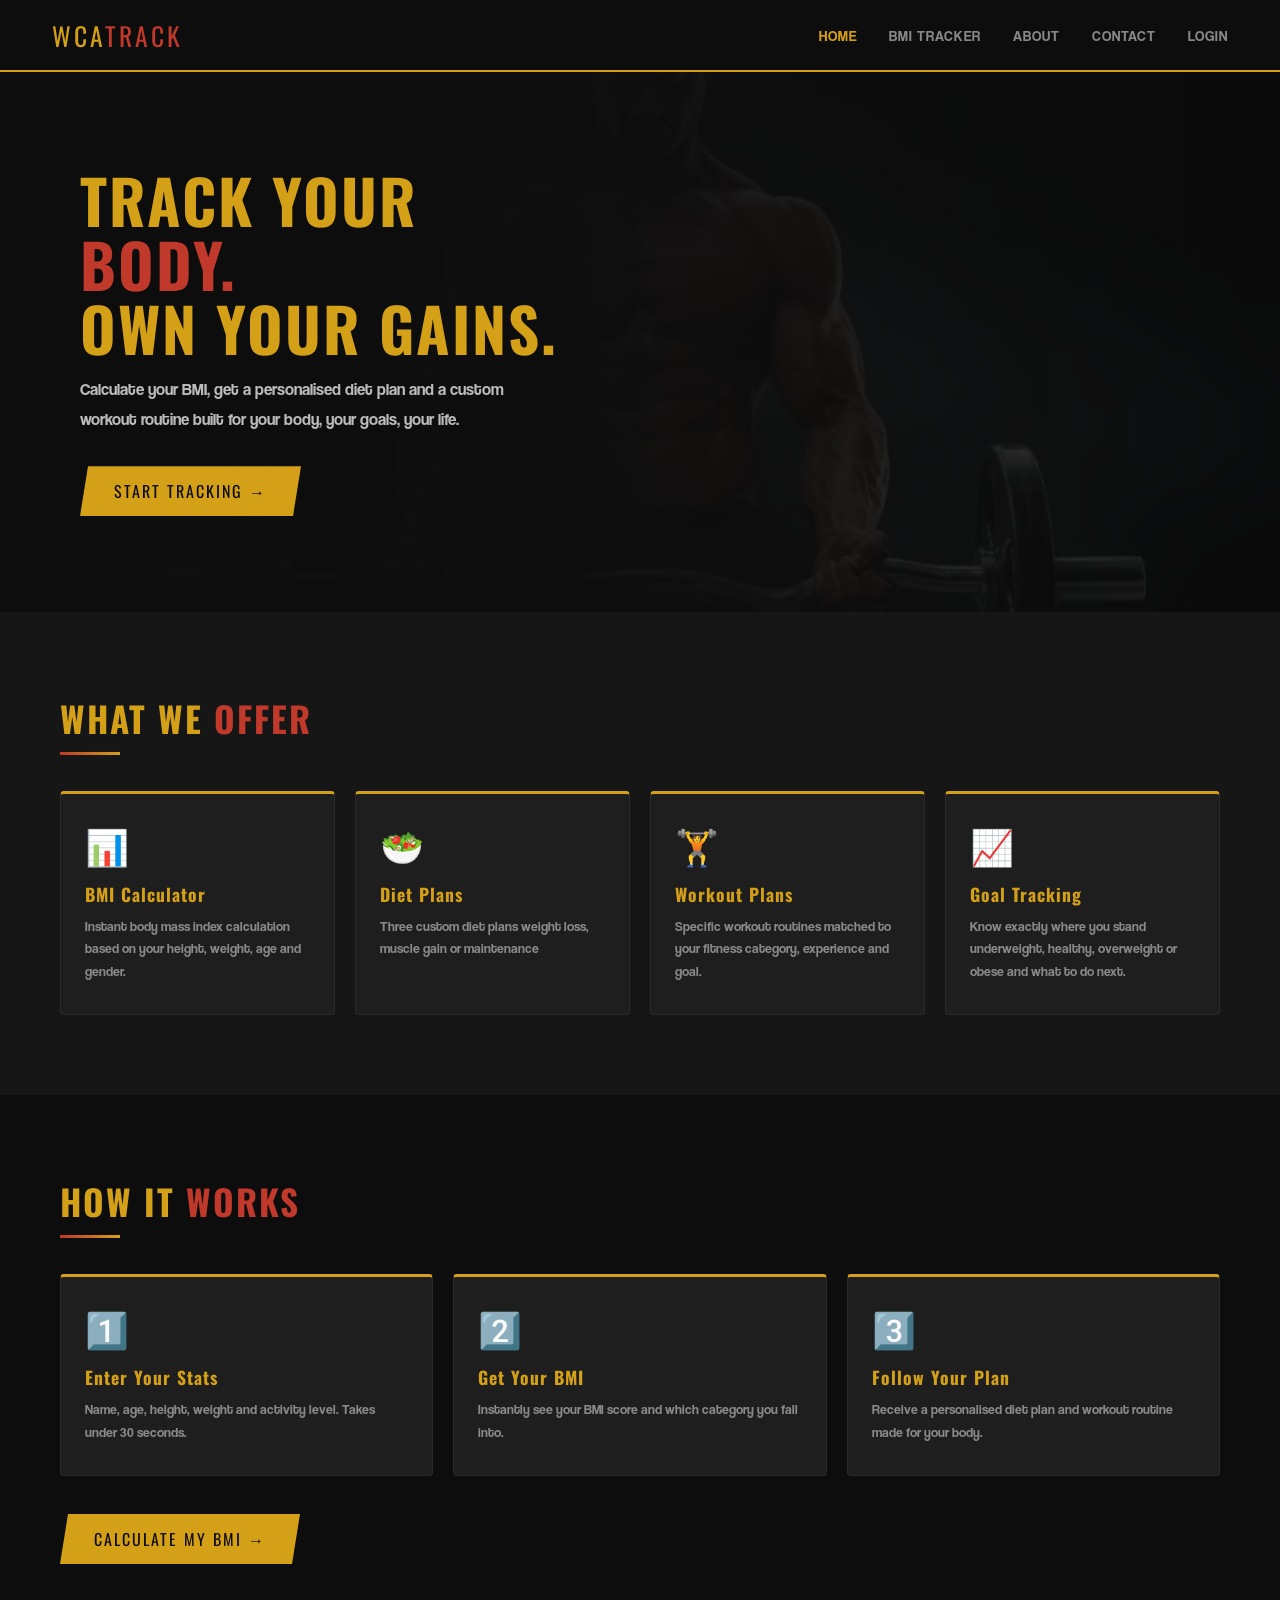
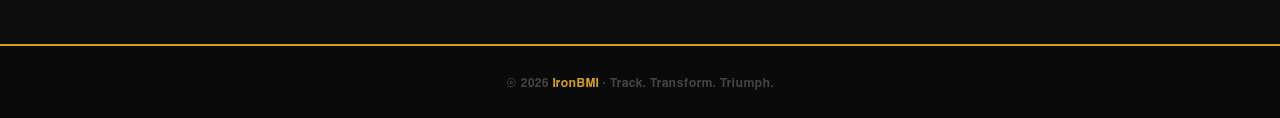
<file: index.html>
<!DOCTYPE html>
<html lang="en">
<head>
  <meta charset="UTF-8"/><meta name="viewport" content="width=device-width,initial-scale=1"/>
  <title>WCATRACK</title>
  <link rel="stylesheet" href="style.css"/>
</head>
<body>
<nav>
  <div class="logo">WCA<span>TRACK</span></div>
  <div>
    <a href="index.html" class="active">Home</a>
    <a href="bmi.html">BMI Tracker</a>
    <a href="about.html">About</a>
    <a href="contact.html">Contact</a>
    <a href="login.html">Login</a>
  </div>
</nav>

<div class="hero">
  <img src="guygym.webp" alt="gym"/>
  <div class="hero-text">
    <h1 class="fade">TRACK YOUR<br/><span>BODY.</span><br/>OWN YOUR GAINS.</h1>
    <p class="fade">Calculate your BMI, get a personalised diet plan and a custom workout routine
       built for your body, your goals, your life.</p>
    <a href="bmi.html" class="btn fade">Start Tracking →</a>
  </div>
</div>

<section class="section alt">
  <h2 class="fade">WHAT WE <span>OFFER</span></h2>
  <div class="divider"></div>
  <div class="cards">
    <div class="card fade"><div class="icon">📊</div><h3>BMI Calculator</h3><p>Instant body mass index calculation based on your height, weight, age and gender.</p></div>
    <div class="card fade"><div class="icon">🥗</div><h3>Diet Plans</h3><p>Three custom diet plans weight loss, muscle gain or maintenance</p></div>
    <div class="card fade"><div class="icon">🏋️</div><h3>Workout Plans</h3><p>Specific workout routines matched to your fitness category, experience and goal.</p></div>
    <div class="card fade"><div class="icon">📈</div><h3>Goal Tracking</h3><p>Know exactly where you stand underweight, healthy, overweight or obese and what to do next.</p></div>
  </div>
</section>

<section class="section">
  <h2 class="fade">HOW IT <span>WORKS</span></h2>
  <div class="divider"></div>
  <div class="cards">
    <div class="card fade"><div class="icon">1️⃣</div><h3>Enter Your Stats</h3><p>Name, age, height, weight and activity level. Takes under 30 seconds.</p></div>
    <div class="card fade"><div class="icon">2️⃣</div><h3>Get Your BMI</h3><p>Instantly see your BMI score and which category you fall into.</p></div>
    <div class="card fade"><div class="icon">3️⃣</div><h3>Follow Your Plan</h3><p>Receive a personalised diet plan and workout routine made for your body.</p></div>
  </div>
  <br/><br/>
  <a href="bmi.html" class="btn fade">Calculate My BMI →</a>
</section>

<footer><p>© 2026 <span>IronBMI</span> · Track. Transform. Triumph.</p></footer>
<script src="script.js"></script>
</body>
</html>
</file>
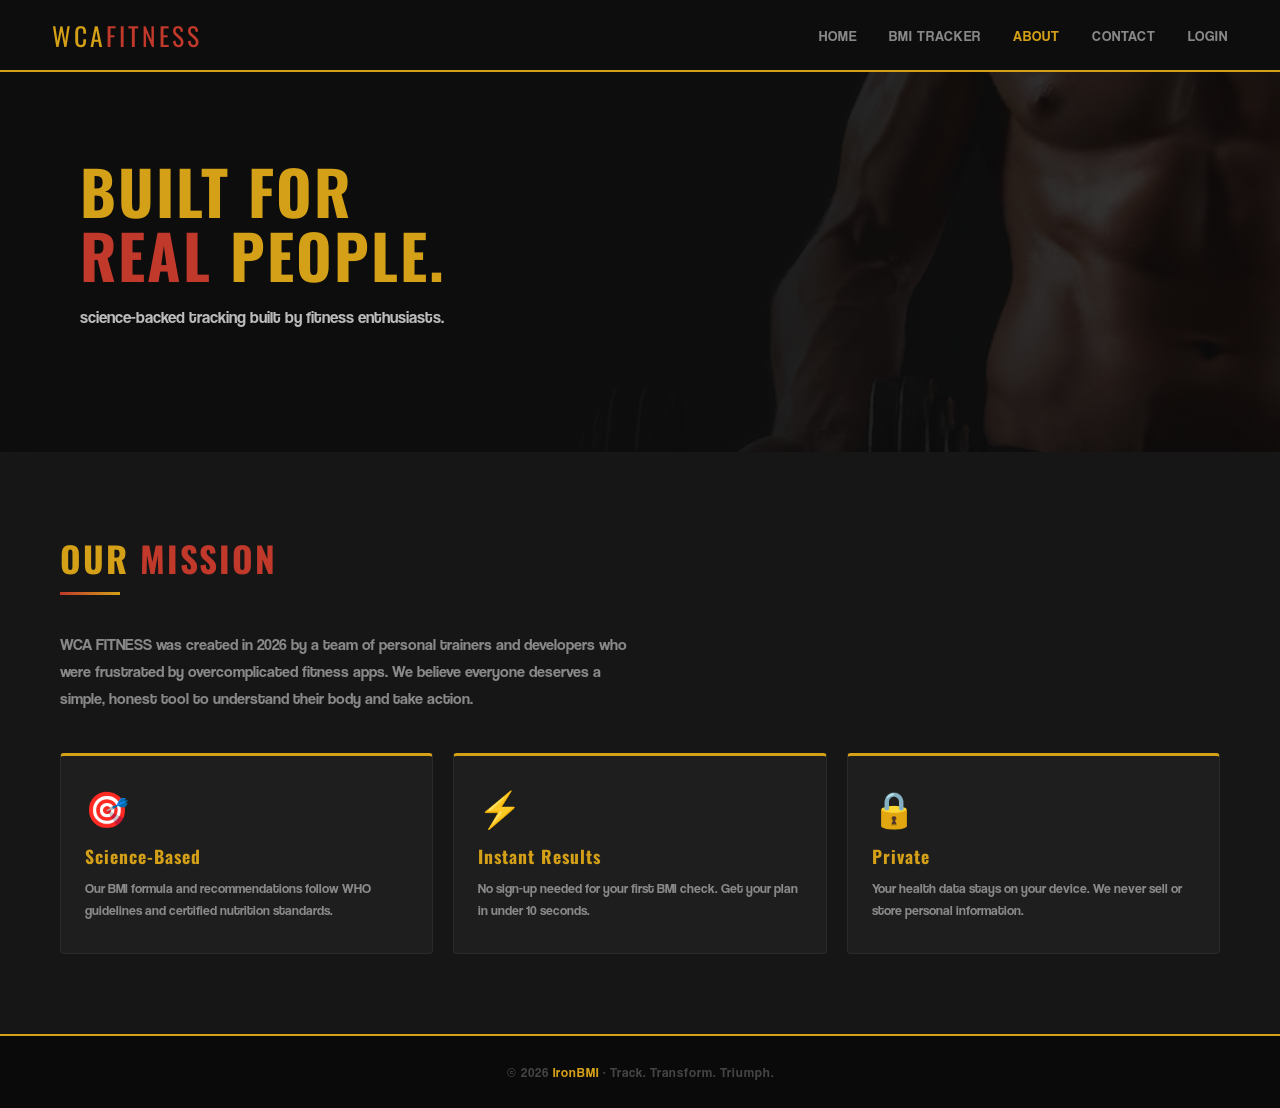
<file: about.html>
<!DOCTYPE html>
<html lang="en">
<head>
  <meta charset="UTF-8"/><meta name="viewport" content="width=device-width,initial-scale=1"/>
  <title>About – IronBMI</title>
  <link rel="stylesheet" href="style.css"/>
</head>
<body>
<nav>
  <div class="logo">WCA<span>FITNESS</span></div>
  <div>
    <a href="index.html">Home</a>
    <a href="bmi.html">BMI Tracker</a>
    <a href="about.html" class="active">About</a>
    <a href="contact.html">Contact</a>
    <a href="login.html">Login</a>
  </div>
</nav>

<div class="hero" style="height:380px;">
  <img src="RIGHT.avif" alt="gym"/>
  <div class="hero-text">
    <h1 class="fade">BUILT FOR<br/><span>REAL</span> PEOPLE.</h1>
    <p class="fade">science-backed tracking built by fitness enthusiasts.</p>
  </div>
</div>

<section class="section alt">
  <h2 class="fade">OUR <span>MISSION</span></h2>
  <div class="divider"></div>
  <p class="fade">WCA FITNESS was created in 2026 by a team of personal trainers and developers who were frustrated by overcomplicated fitness apps. We believe everyone deserves a simple, honest tool to understand their body and take action.</p>
  <div class="cards" style="margin-top:20px;">
    <div class="card fade"><div class="icon">🎯</div><h3>Science-Based</h3><p>Our BMI formula and recommendations follow WHO guidelines and certified nutrition standards.</p></div>
    <div class="card fade"><div class="icon">⚡</div><h3>Instant Results</h3><p>No sign-up needed for your first BMI check. Get your plan in under 10 seconds.</p></div>
    <div class="card fade"><div class="icon">🔒</div><h3>Private</h3><p>Your health data stays on your device. We never sell or store personal information.</p></div>
  </div>
</section>

<footer><p>© 2026 <span>IronBMI</span> · Track. Transform. Triumph.</p></footer>
<script src="script.js"></script>
</body>
</html>
</file>
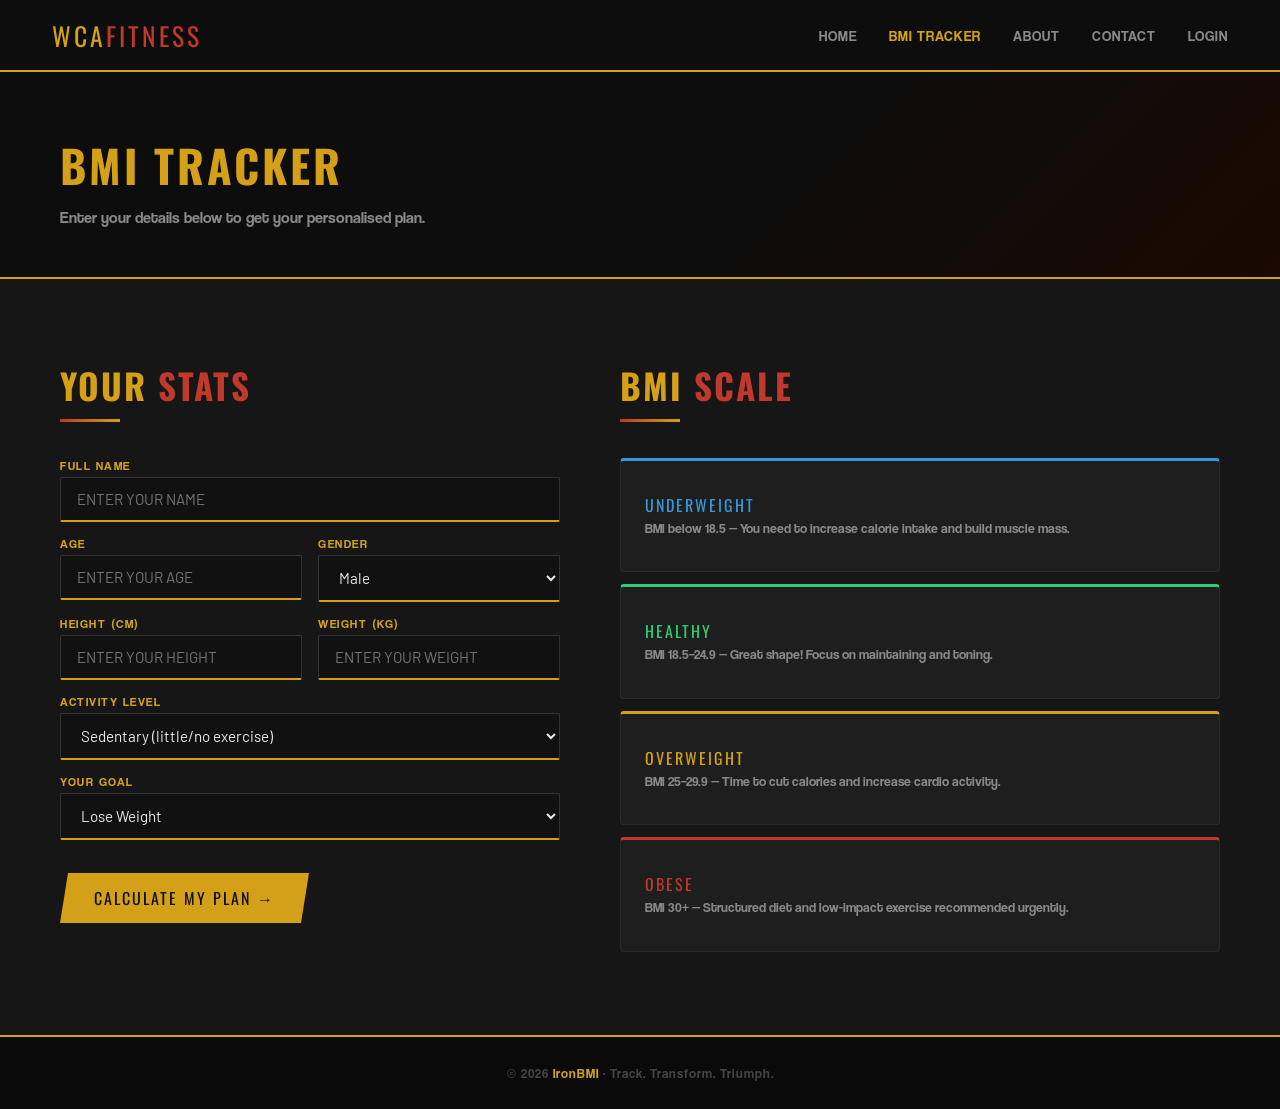
<file: bmi.html>
<!DOCTYPE html>
<html lang="en">
<head>
  <meta charset="UTF-8"/><meta name="viewport" content="width=device-width,initial-scale=1"/>
  <title>BMI Tracker – WCA FITNESS</title>
  <link rel="stylesheet" href="style.css"/>
</head>
<body>
<nav>
  <div class="logo">WCA<span>FITNESS</span></div>
  <div>
    <a href="index.html">Home</a>
    <a href="bmi.html" class="active">BMI Tracker</a>
    <a href="about.html">About</a>
    <a href="contact.html">Contact</a>
    <a href="login.html">Login</a>
  </div>
</nav>

<div class="page-hero"><h1>BMI TRACKER</h1><p>Enter your details below to get your personalised plan.</p></div>

<section class="section alt">
  <div style="display:flex;gap:60px;flex-wrap:wrap;align-items:flex-start;">
    <div class="form-box fade" style="flex:1;min-width:300px;">
      <h2 style="margin-bottom:8px;">YOUR <span>STATS</span></h2>
      <div class="divider"></div>
      <div><label>Full Name</label><input type="text" id="uname" placeholder="ENTER YOUR NAME"/></div>
      <div class="two-col">
        <div><label>Age</label><input type="number" id="uage" placeholder="ENTER YOUR AGE"/></div>
        <div><label>Gender</label>
          <select id="ugender"><option value="male">Male</option><option value="female">Female</option></select>
        </div>
      </div>
      <div class="two-col">
        <div><label>Height (cm)</label><input type="number" id="uheight" placeholder="ENTER YOUR HEIGHT"/></div>
        <div><label>Weight (kg)</label><input type="number" id="uweight" placeholder="ENTER YOUR WEIGHT"/></div>
      </div>
      <div><label>Activity Level</label>
        <select id="uactivity">
          <option value="sedentary">Sedentary (little/no exercise)</option>
          <option value="light">Light (1–3 days/week)</option>
          <option value="moderate">Moderate (3–5 days/week)</option>
          <option value="active">Very Active (6–7 days/week)</option>
        </select>
      </div>
      <div><label>Your Goal</label>
        <select id="ugoal">
          <option value="lose">Lose Weight</option>
          <option value="maintain">Maintain Weight</option>
          <option value="gain">Gain Muscle</option>
        </select>
      </div>
      <br/>
      <button class="btn" onclick="calcBMI()">CALCULATE MY PLAN →</button>
      <p id="fmsg" style="color:#c0392b;"></p>
    </div>

    <div style="flex:1;min-width:280px;" class="fade">
      <h2 style="margin-bottom:8px;">BMI <span>SCALE</span></h2>
      <div class="divider"></div>
      <div class="card" style="margin-bottom:12px;border-top-color:#3498db;"><div style="color:#3498db;font-family:'Oswald',sans-serif;font-size:1rem;letter-spacing:2px;">UNDERWEIGHT</div><p>BMI below 18.5 — You need to increase calorie intake and build muscle mass.</p></div>
      <div class="card" style="margin-bottom:12px;border-top-color:#2ecc71;"><div style="color:#2ecc71;font-family:'Oswald',sans-serif;font-size:1rem;letter-spacing:2px;">HEALTHY</div><p>BMI 18.5–24.9 — Great shape! Focus on maintaining and toning.</p></div>
      <div class="card" style="margin-bottom:12px;border-top-color:var(--gold);"><div style="color:var(--gold);font-family:'Oswald',sans-serif;font-size:1rem;letter-spacing:2px;">OVERWEIGHT</div><p>BMI 25–29.9 — Time to cut calories and increase cardio activity.</p></div>
      <div class="card" style="border-top-color:var(--red);"><div style="color:var(--red);font-family:'Oswald',sans-serif;font-size:1rem;letter-spacing:2px;">OBESE</div><p>BMI 30+ — Structured diet and low-impact exercise recommended urgently.</p></div>
    </div>
  </div>
</section>

<section class="section" id="result-section">
  <h2 class="fade">YOUR PERSONAL <span>PLAN</span></h2>
  <div class="divider"></div>
  <p class="fade" id="result-intro"></p>
  <div class="result-grid">
    <div class="result-box bmi-box fade">
      <h3>📊 BMI Result</h3>
      <div class="bmi-num" id="bmi-value">—</div>
      <div class="bmi-cat" id="bmi-cat">—</div>
      <br/>
      <p style="font-size:0.82rem;color:#888;" id="bmi-note"></p>
    </div>
    <div class="result-box diet-box fade">
      <h3>🥗 Diet Plan</h3>
      <ul class="result-list" id="diet-list"></ul>
    </div>
    <div class="result-box workout-box fade">
      <h3>🏋️ Workout Plan</h3>
      <ul class="result-list" id="workout-list"></ul>
    </div>
  </div>
</section>

<footer><p>© 2026 <span>IronBMI</span> · Track. Transform. Triumph.</p></footer>
<script src="script.js"></script>
</body>
</html>
</file>
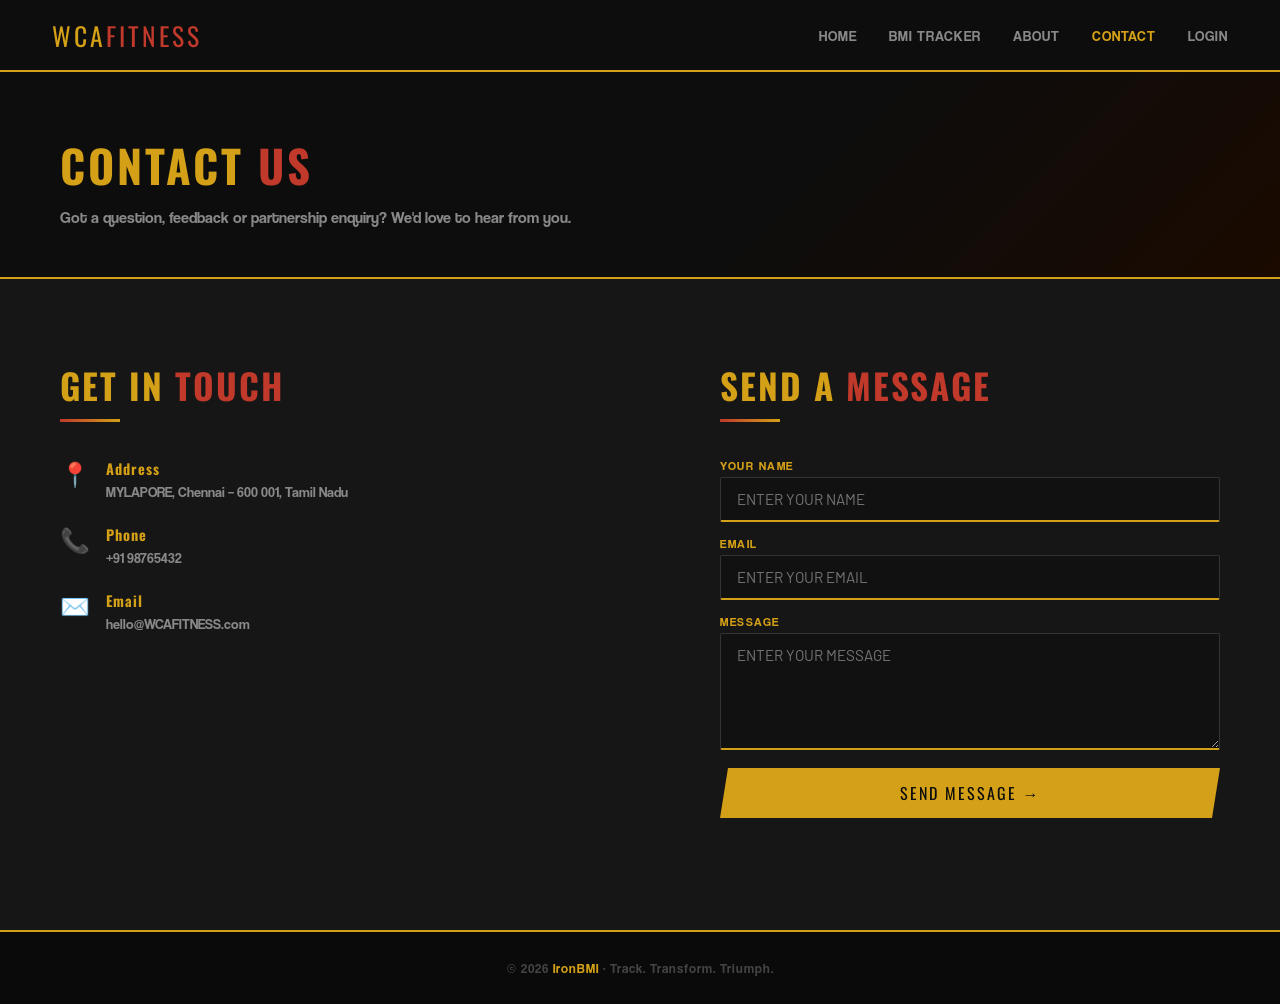
<file: contact.html>
<!DOCTYPE html>
<html lang="en">
<head>
  <meta charset="UTF-8"/><meta name="viewport" content="width=device-width,initial-scale=1"/>
  <title>Contact – IronBMI</title>
  <link rel="stylesheet" href="style.css"/>
</head>
<body>
<nav>
  <div class="logo">WCA<span>FITNESS</span></div>
  <div>
    <a href="index.html">Home</a>
    <a href="bmi.html">BMI Tracker</a>
    <a href="about.html">About</a>
    <a href="contact.html" class="active">Contact</a>
    <a href="login.html">Login</a>
  </div>
</nav>

<div class="page-hero"><h1>CONTACT <span style="color:var(--red)">US</span></h1><p>Got a question, feedback or partnership enquiry? We'd love to hear from you.</p></div>

<section class="section alt">
  <div style="display:flex;gap:60px;flex-wrap:wrap;align-items:flex-start;">

    <div style="flex:1;min-width:260px;" class="fade">
      <h2 style="margin-bottom:8px;">GET IN <span>TOUCH</span></h2>
      <div class="divider"></div>
      <div class="info-card"><div class="ico">📍</div><div><h4>Address</h4><p>MYLAPORE, Chennai – 600 001, Tamil Nadu</p></div></div>
      <div class="info-card"><div class="ico">📞</div><div><h4>Phone</h4><p>+91 98765432</p></div></div>
      <div class="info-card"><div class="ico">✉️</div><div><h4>Email</h4><p>hello@WCAFITNESS.com</p></div></div>
    </div>

    <div class="form-box fade" style="flex:1;min-width:300px;">
      <h2 style="margin-bottom:8px;">SEND A <span>MESSAGE</span></h2>
      <div class="divider"></div>
      <div><label>Your Name</label><input type="text" id="cname" placeholder="ENTER YOUR NAME"/></div>
      <div><label>Email</label><input type="email" id="cemail" placeholder="ENTER YOUR EMAIL"/></div>
      <div><label>Message</label><textarea id="cmsg" rows="5" placeholder="ENTER YOUR MESSAGE"></textarea></div>
      <button class="btn" onclick="sendMsg()" style="width:100%;">SEND MESSAGE →</button>
      <p id="fmsg"></p>
    </div>

  </div>
</section>

<footer><p>© 2026 <span>IronBMI</span> · Track. Transform. Triumph.</p></footer>
<script src="script.js"></script>
</body>
</html>
</file>
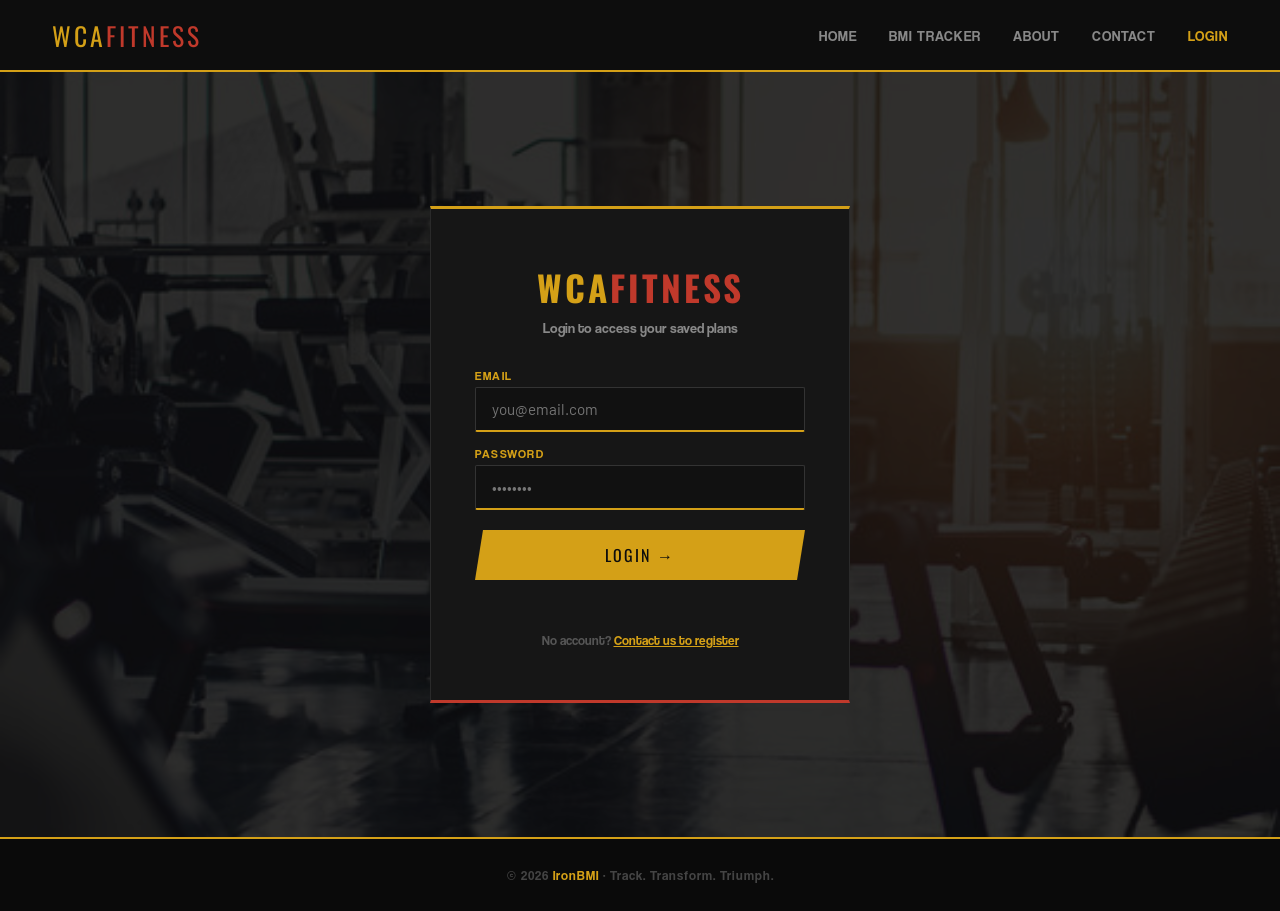
<file: login.html>
<!DOCTYPE html>
<html lang="en">
<head>
  <meta charset="UTF-8"/><meta name="viewport" content="width=device-width,initial-scale=1"/>
  <title>Login – WCA FITNESS</title>
  <link rel="stylesheet" href="style.css"/>
  <style>
    .login-wrap {
      min-height: 85vh; display: flex; align-items: center; justify-content: center;
      position: relative; padding: 40px 20px;
    }
    .login-wrap img { position: absolute; inset: 0; width: 100%; height: 100%; object-fit: cover; opacity: 0.15; }
    .login-box {
      position: relative; z-index: 2;
      background: #161616; border: 1px solid #2a2a2a;
      border-top: 3px solid var(--gold); border-bottom: 3px solid var(--red);
      padding: 52px 44px; width: 100%; max-width: 420px; text-align: center;
    }
    .login-box h2 { font-family: 'Oswald', sans-serif; font-size: 2.2rem; color: var(--gold); letter-spacing: 3px; margin-bottom: 6px; }
    .login-box .sub { color: var(--muted); font-size: 0.88rem; margin-bottom: 32px; }
    .login-box .form-box { text-align: left; max-width: 100%; }
  </style>
</head>
<body>
<nav>
  <div class="logo">WCA<span>FITNESS</span></div>
  <div>
    <a href="index.html">Home</a>
    <a href="bmi.html">BMI Tracker</a>
    <a href="about.html">About</a>
    <a href="contact.html">Contact</a>
    <a href="login.html" class="active">Login</a>
  </div>
</nav>

<div class="login-wrap">
  <img src="BG.jpg" alt="bg"/>
  <div class="login-box fade">
    <h2>WCA<span style="color:var(--red)">FITNESS</span></h2>
    <p class="sub">Login to access your saved plans</p>
    <div class="form-box">
      <div><label>Email</label><input type="email" id="lemail" placeholder="you@email.com"/></div>
      <div><label>Password</label><input type="password" id="lpass" placeholder="••••••••"/></div>
      <button class="btn" onclick="doLogin()" style="width:100%;margin-top:6px;">LOGIN →</button>
      <p id="fmsg" style="text-align:center;margin-top:14px;"></p>
      <p style="text-align:center;margin-top:18px;font-size:0.82rem;color:#555;">
        No account? <a href="contact.html" style="color:var(--gold);">Contact us to register</a>
      </p>
    </div>
  </div>
</div>

<footer><p>© 2026 <span>IronBMI</span> · Track. Transform. Triumph.</p></footer>
<script src="script.js"></script>
</body>
</html>
</file>
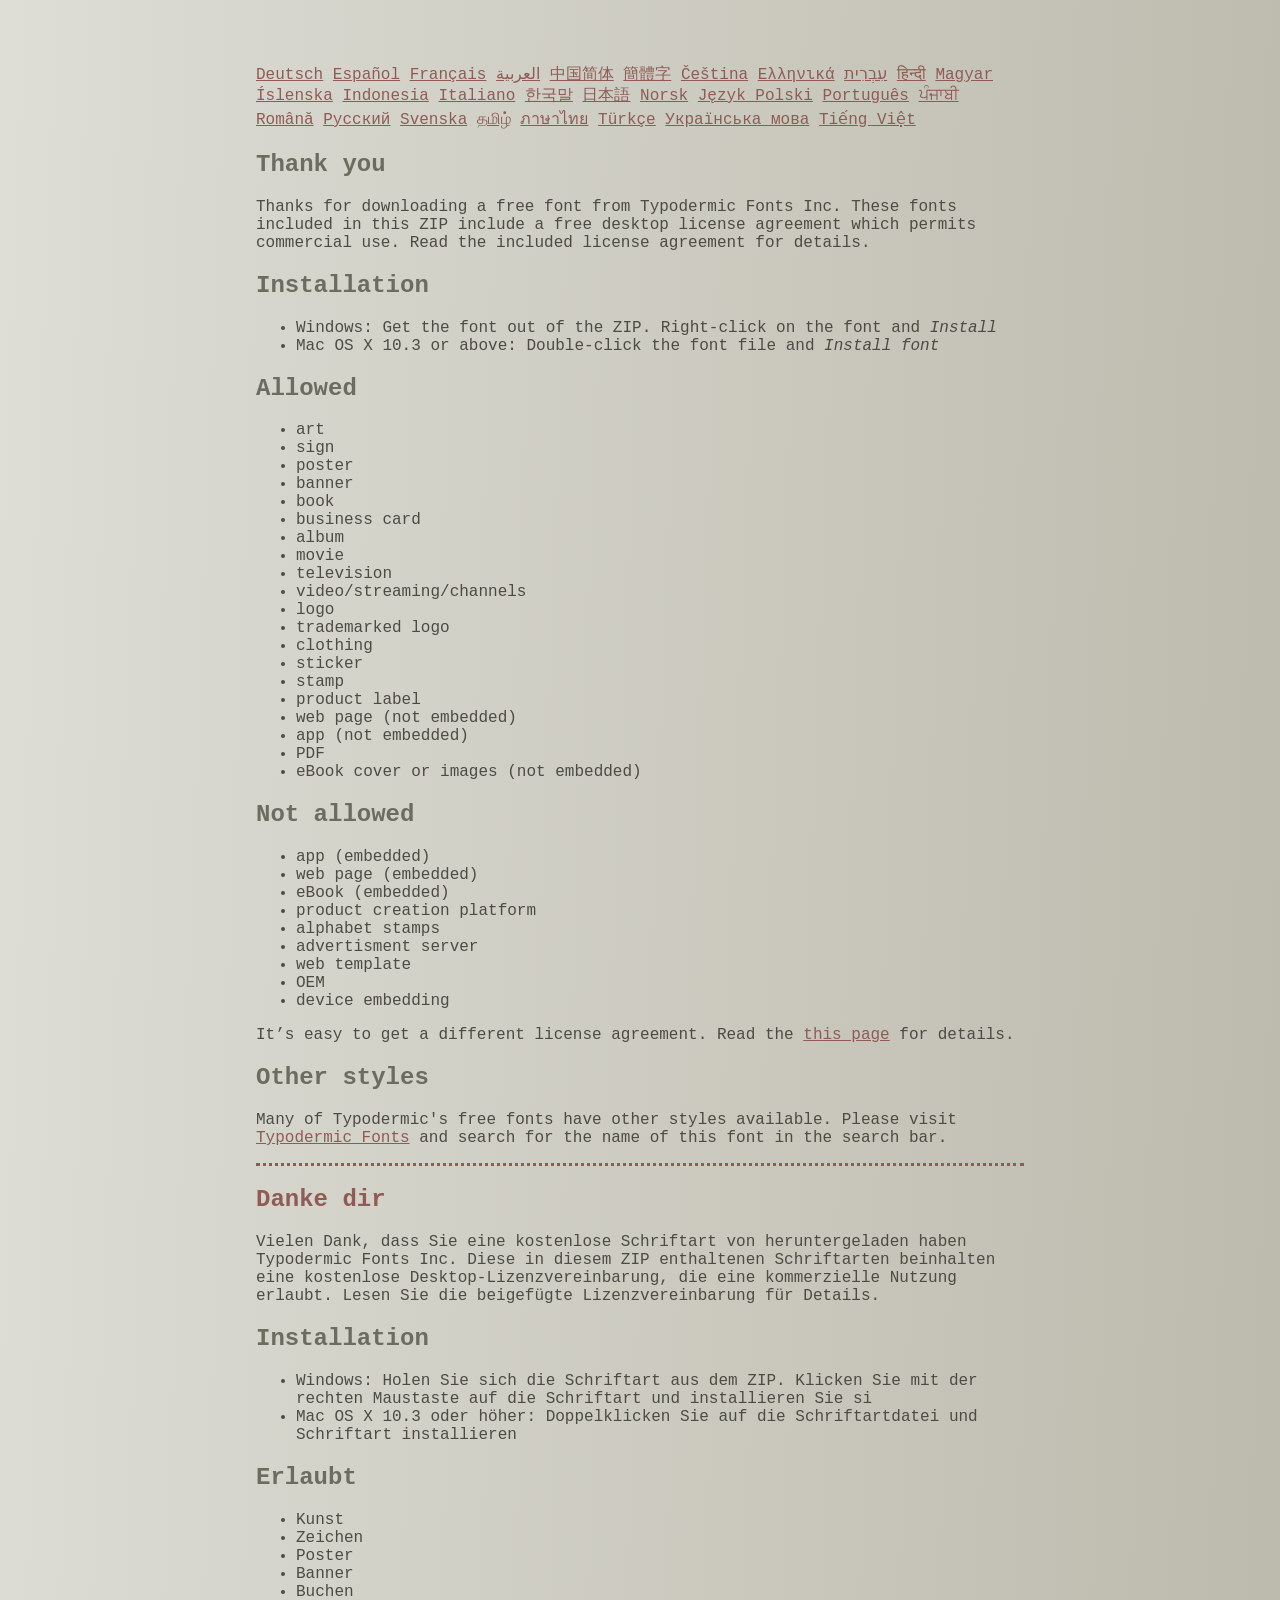
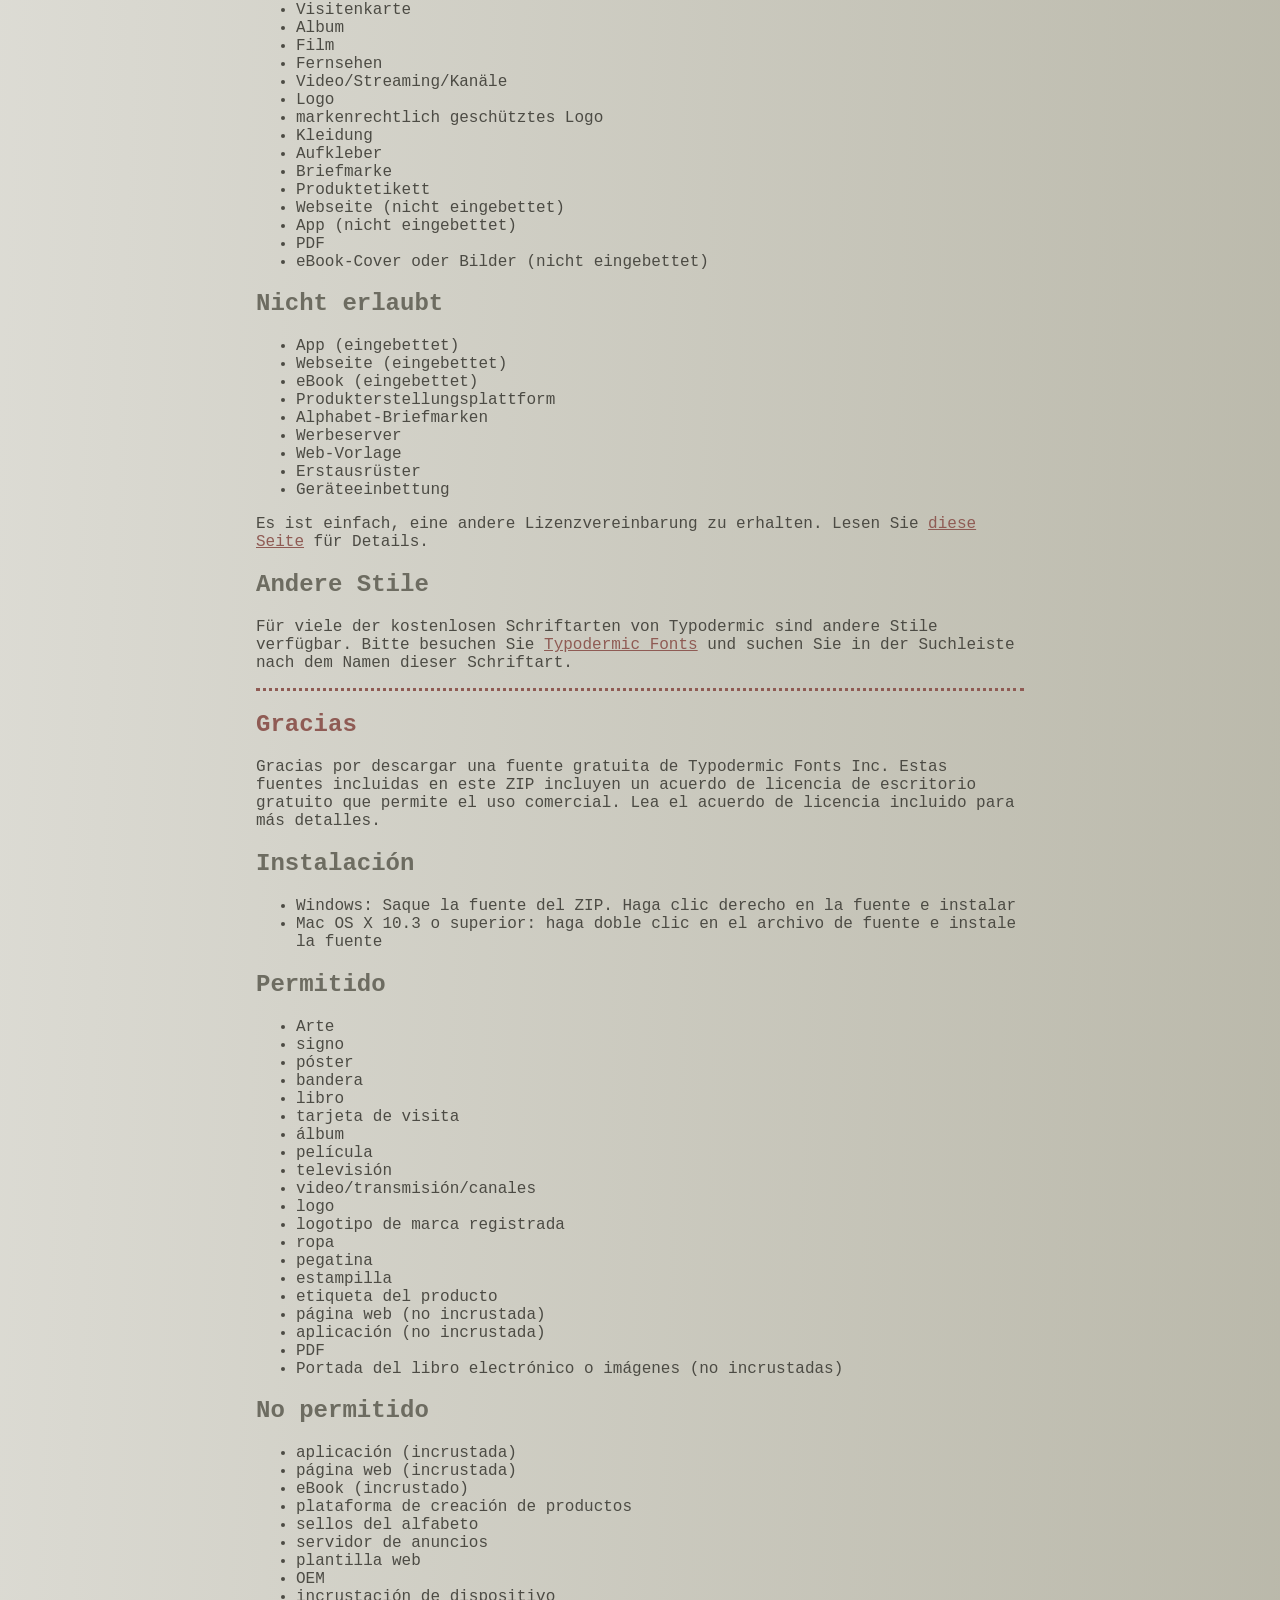
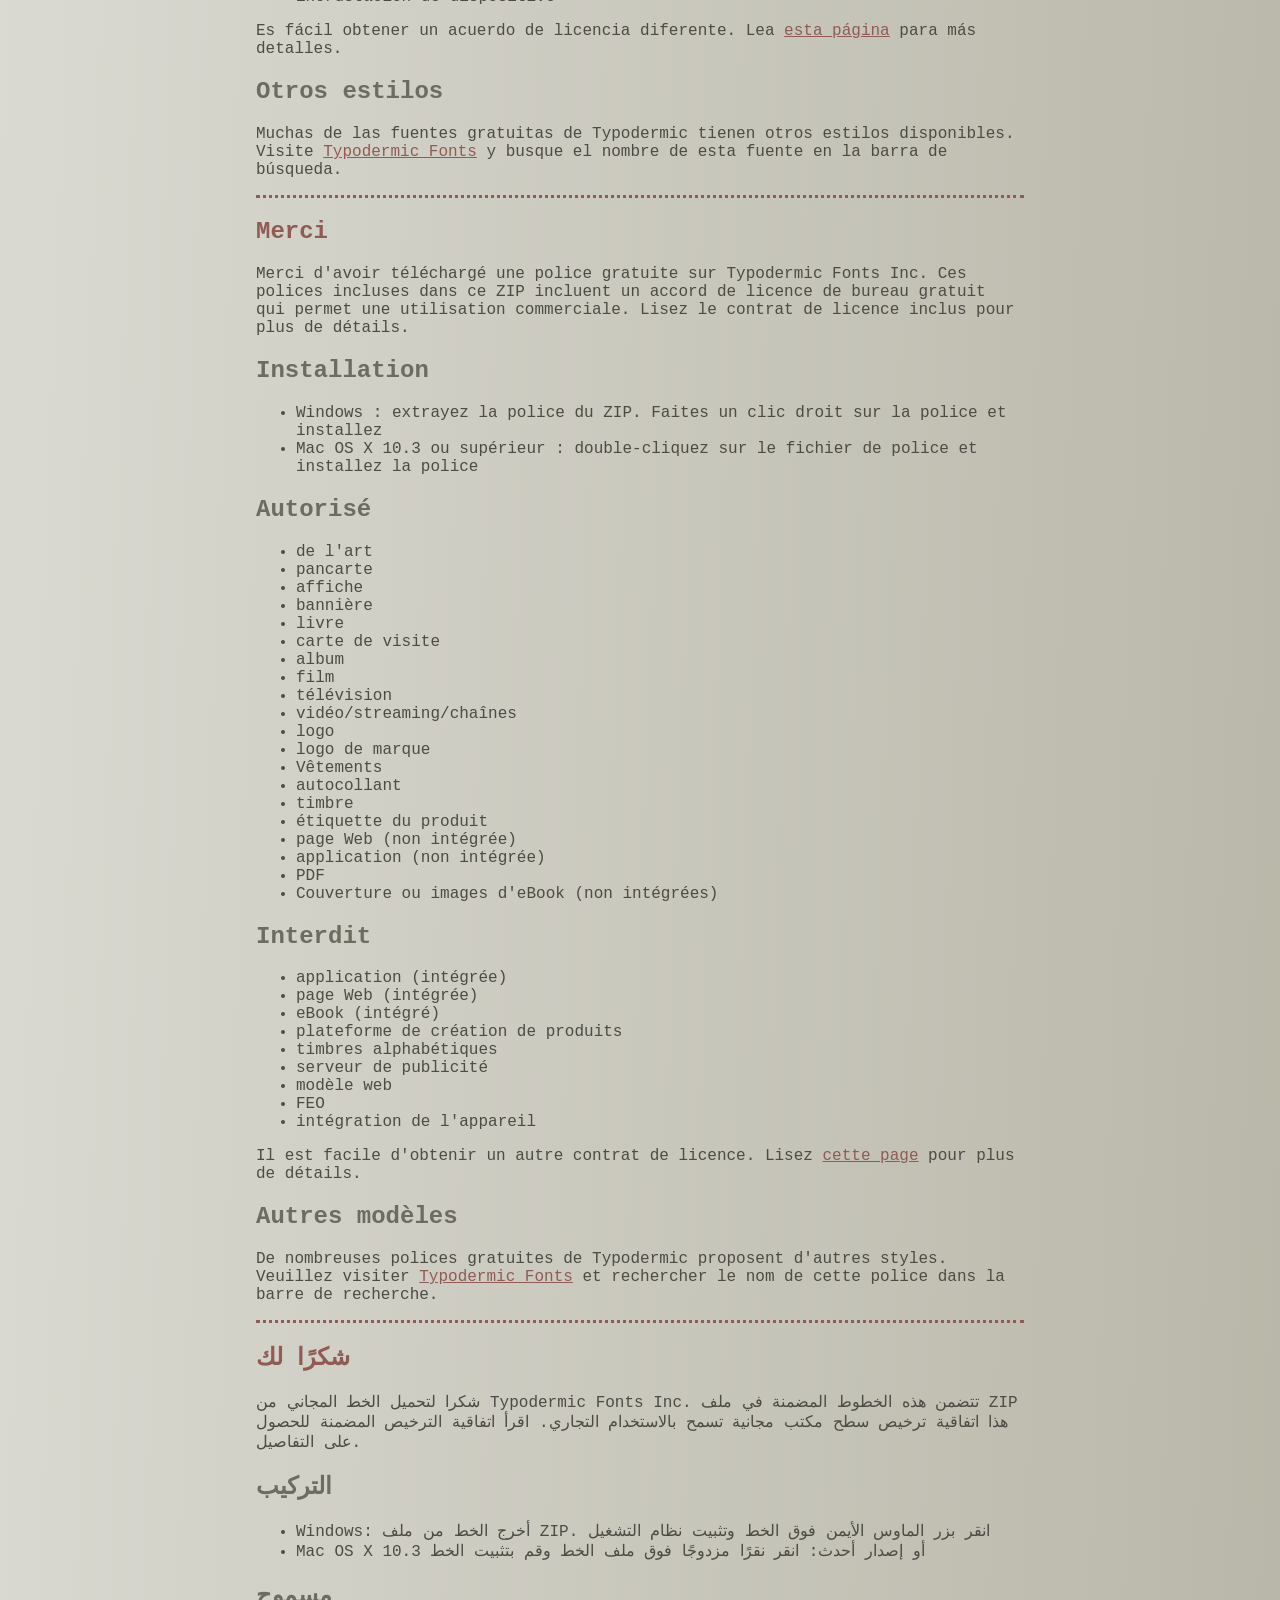
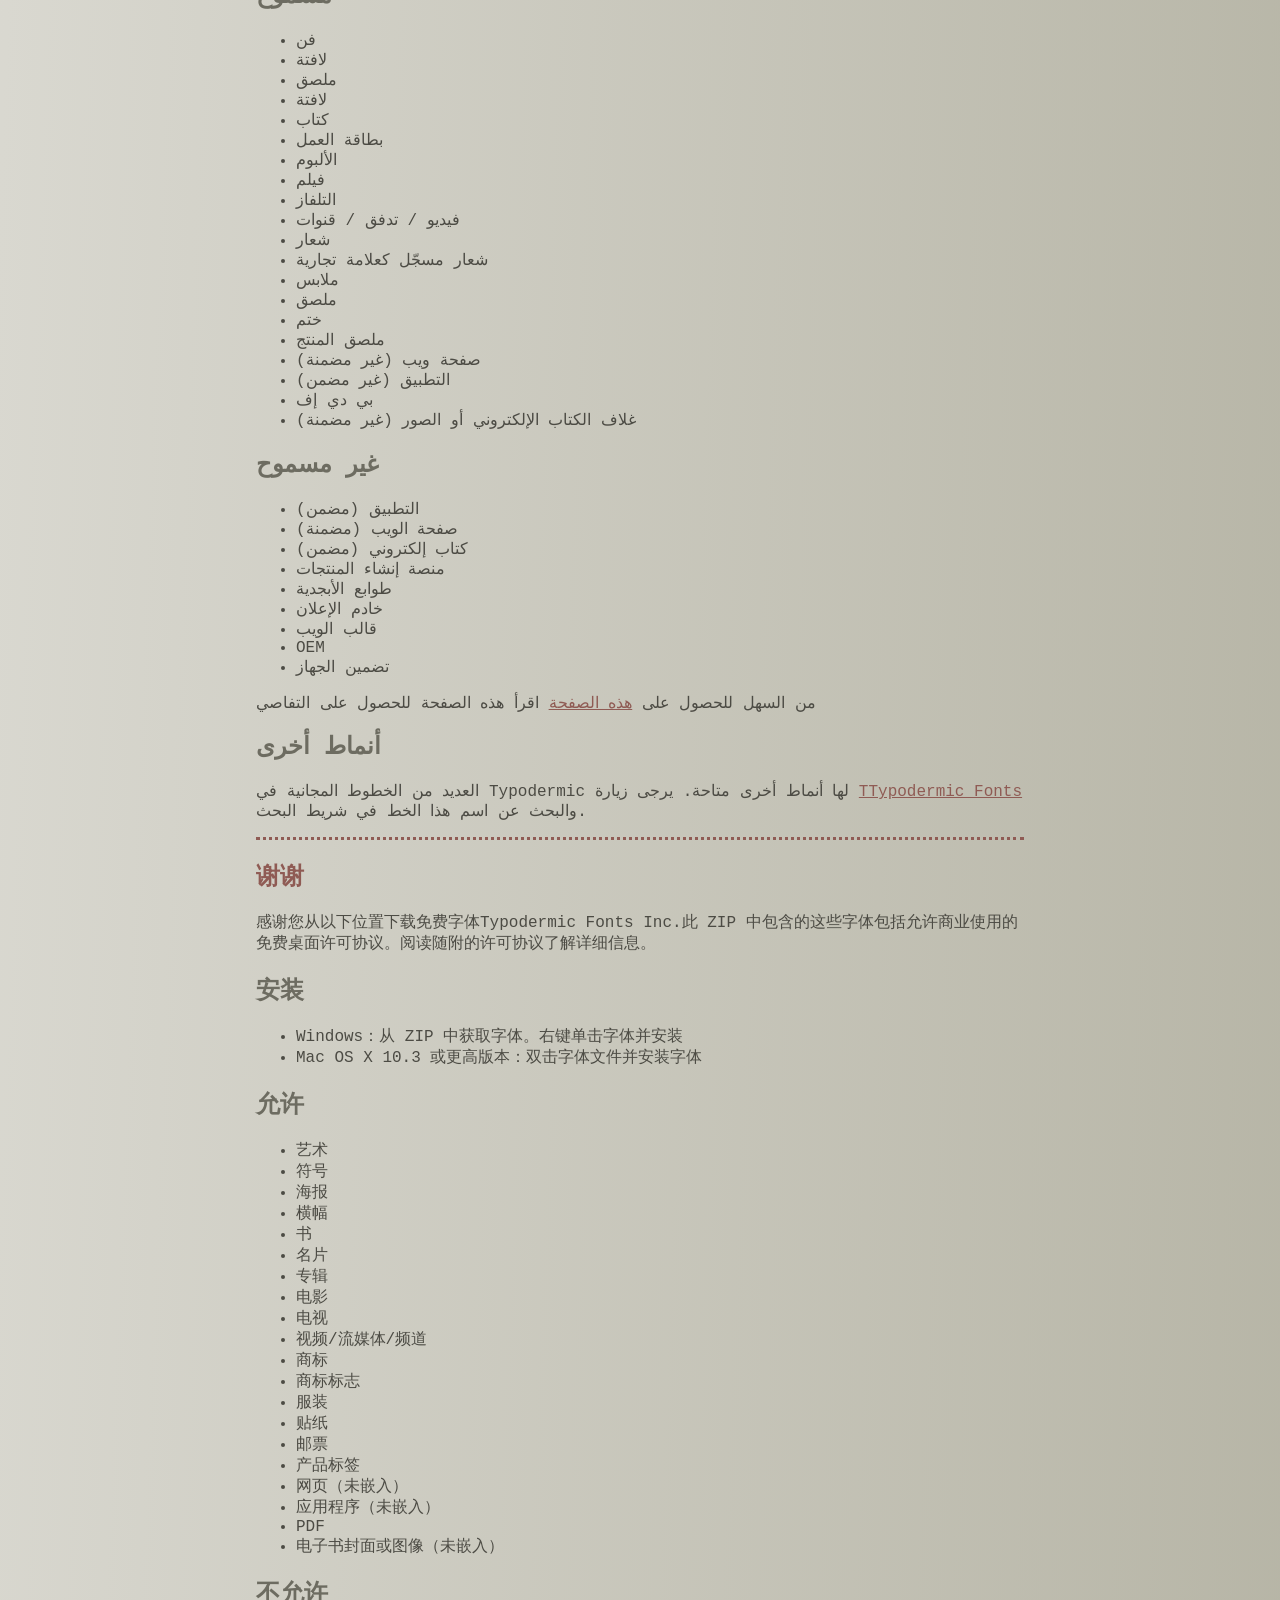
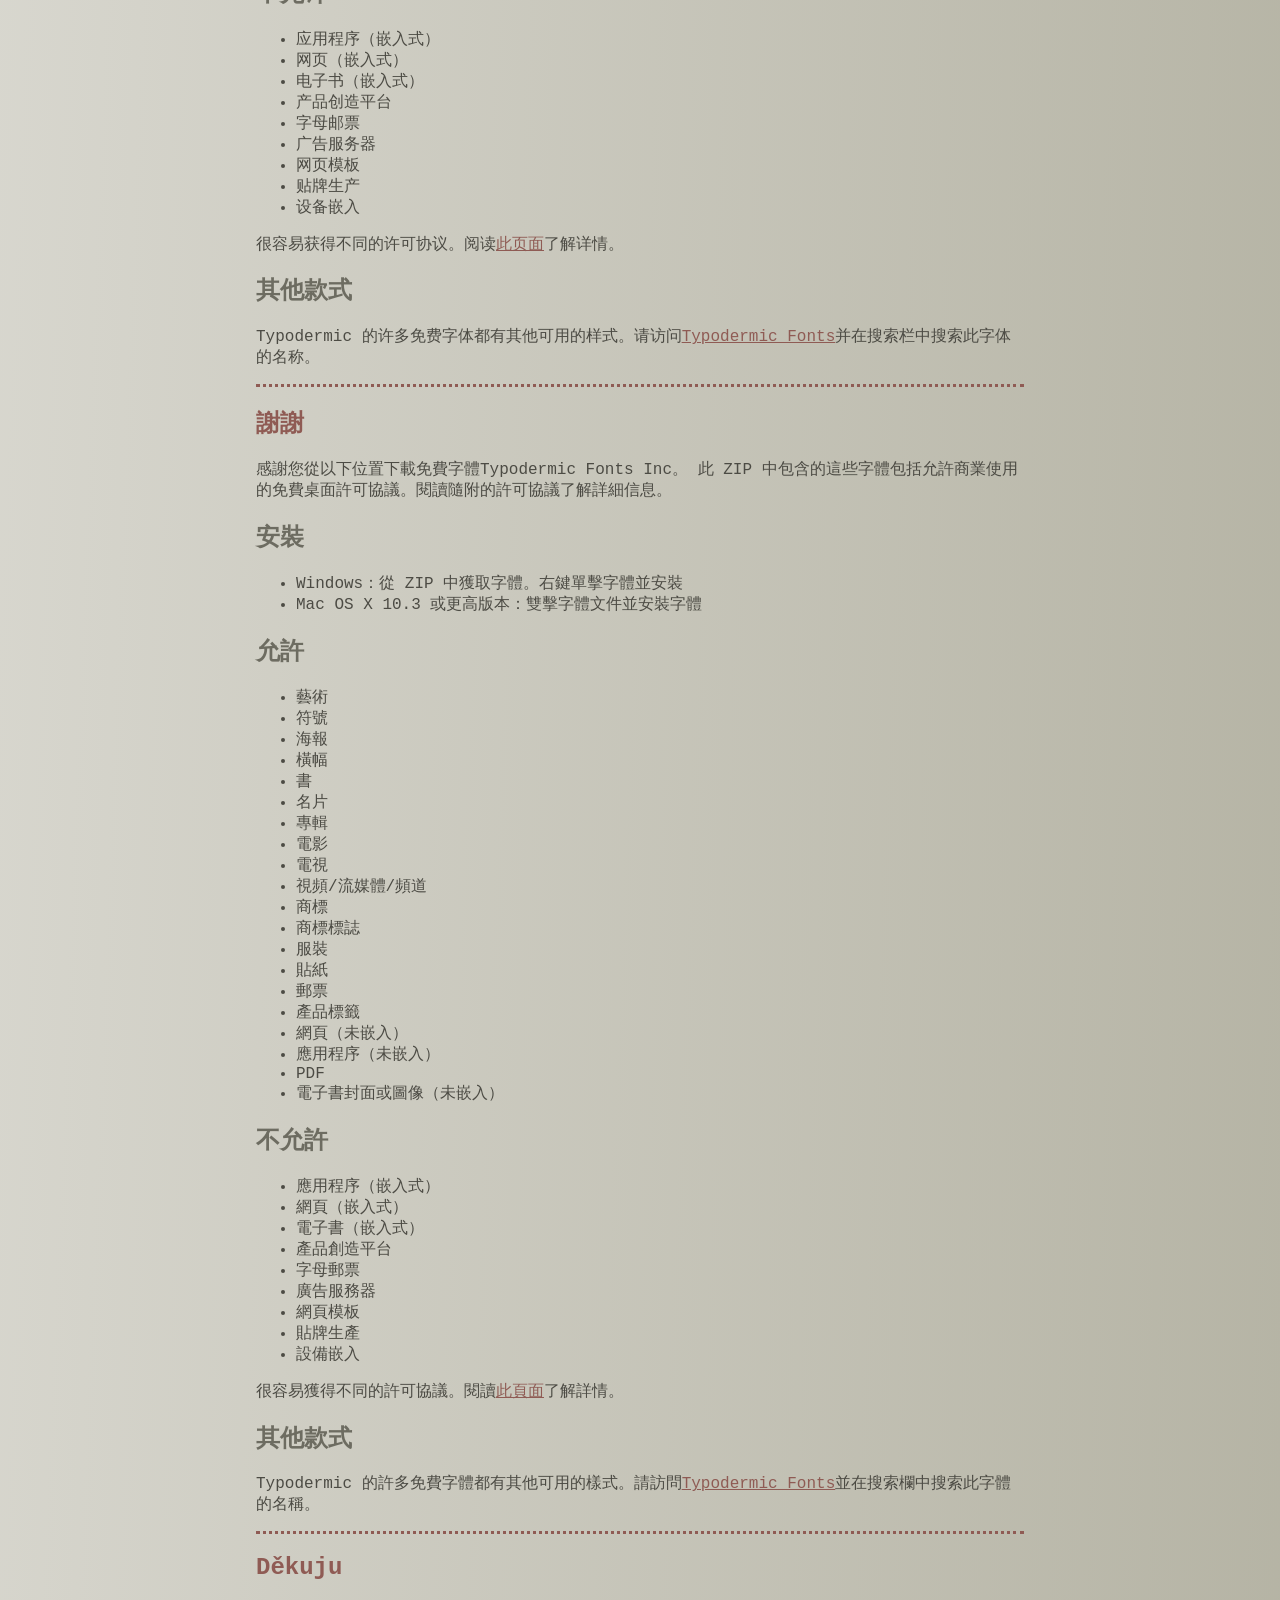
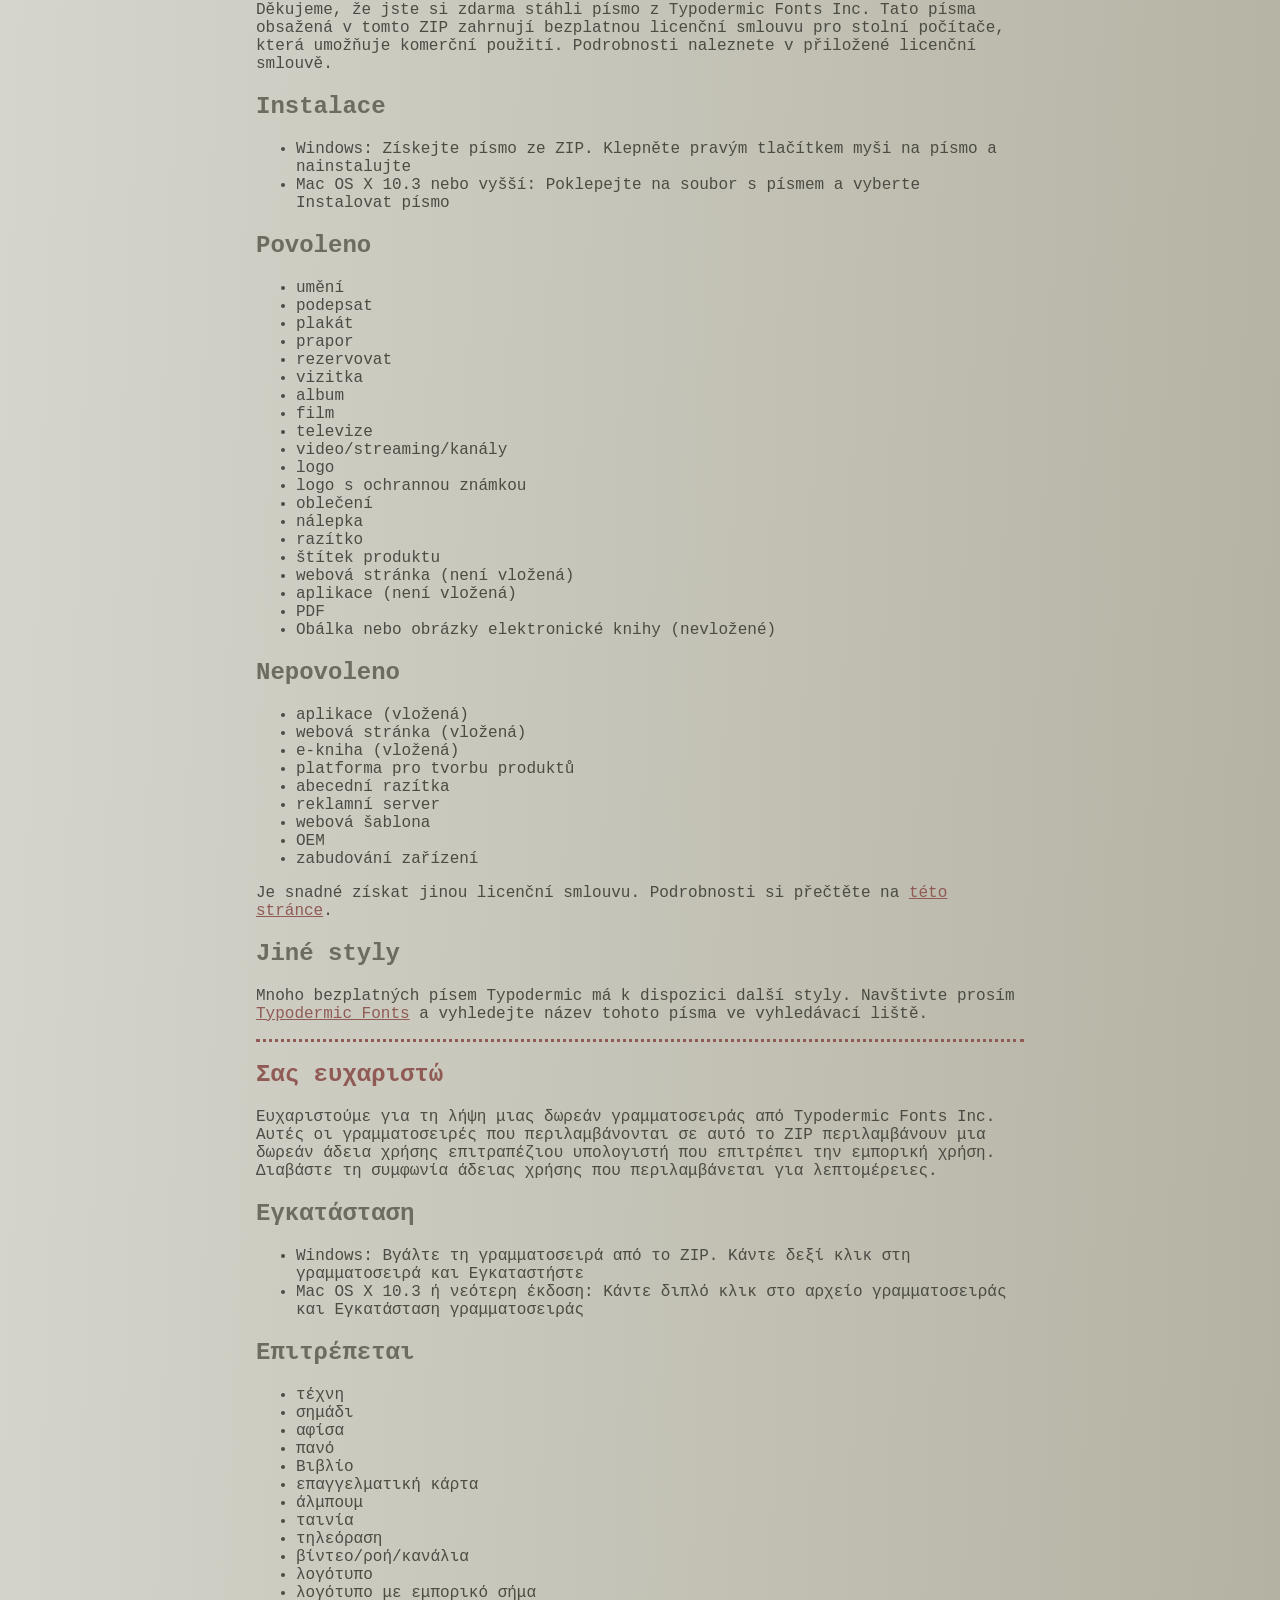
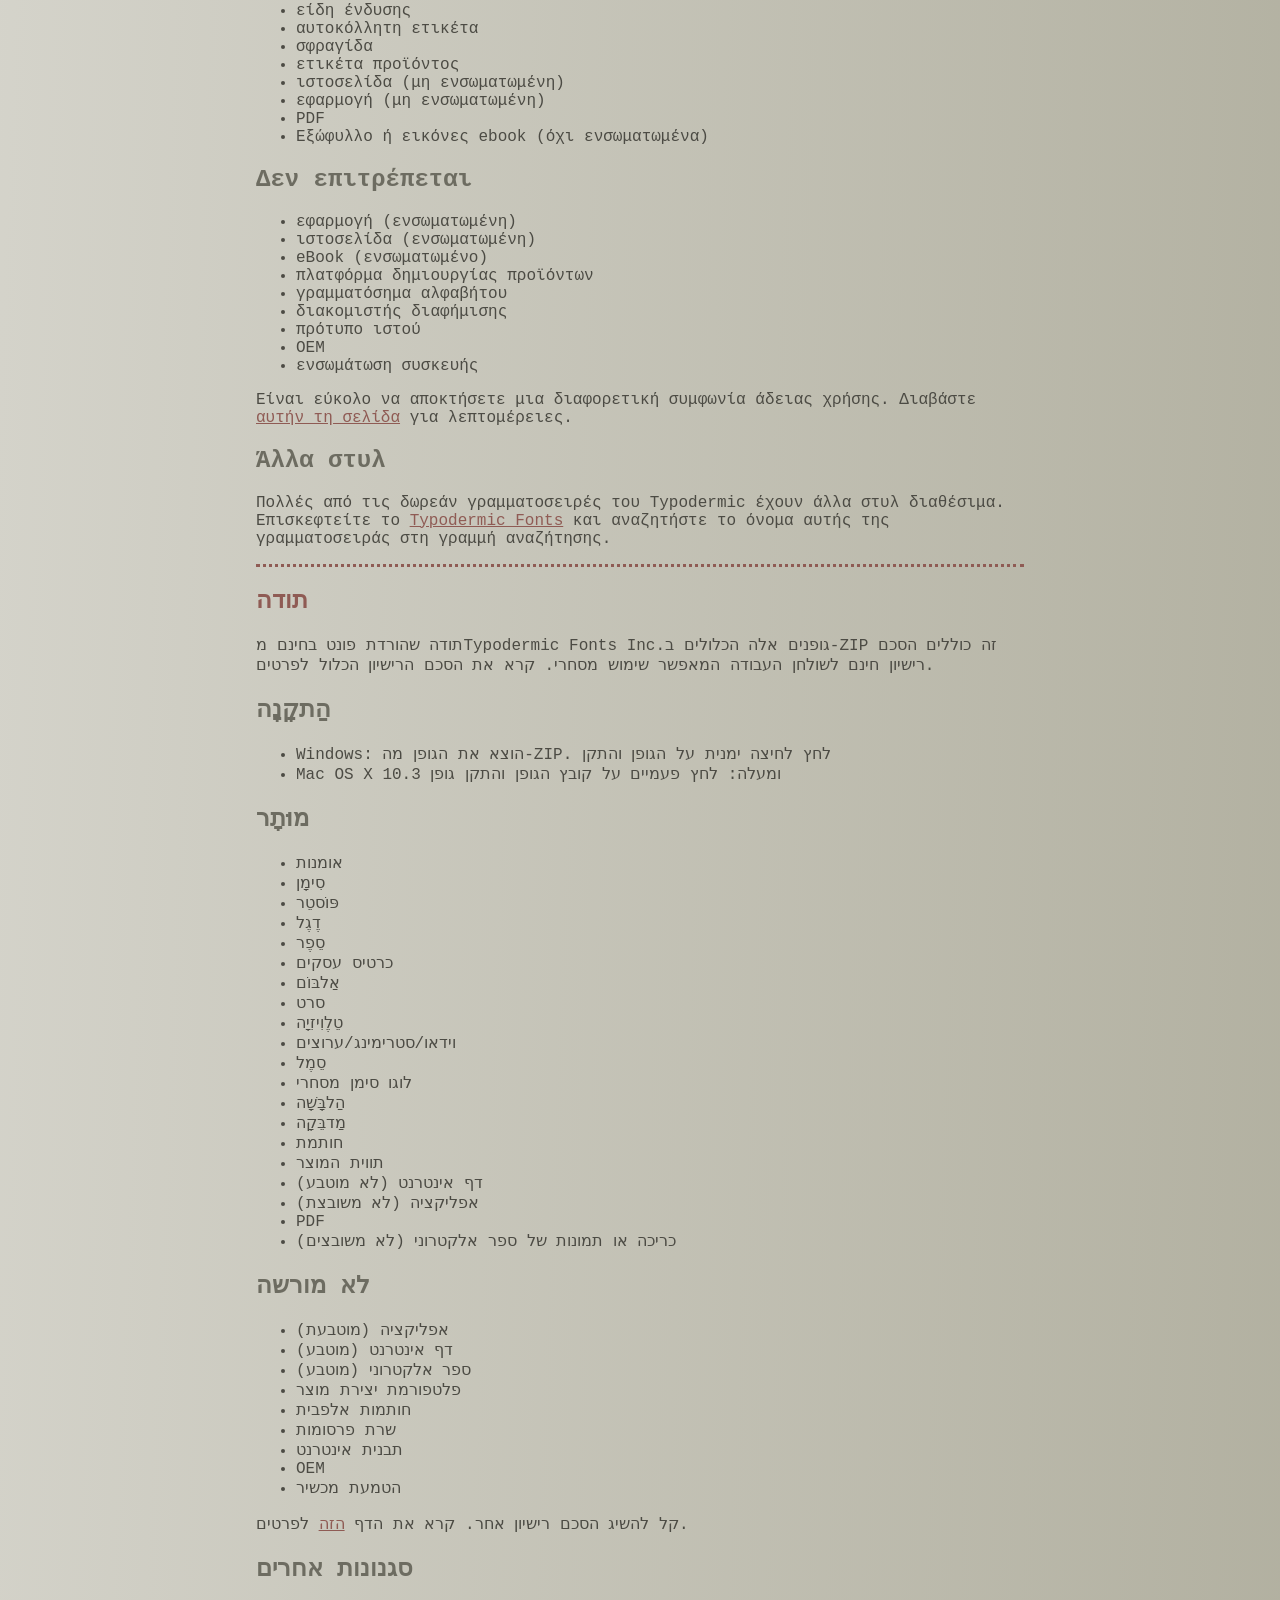
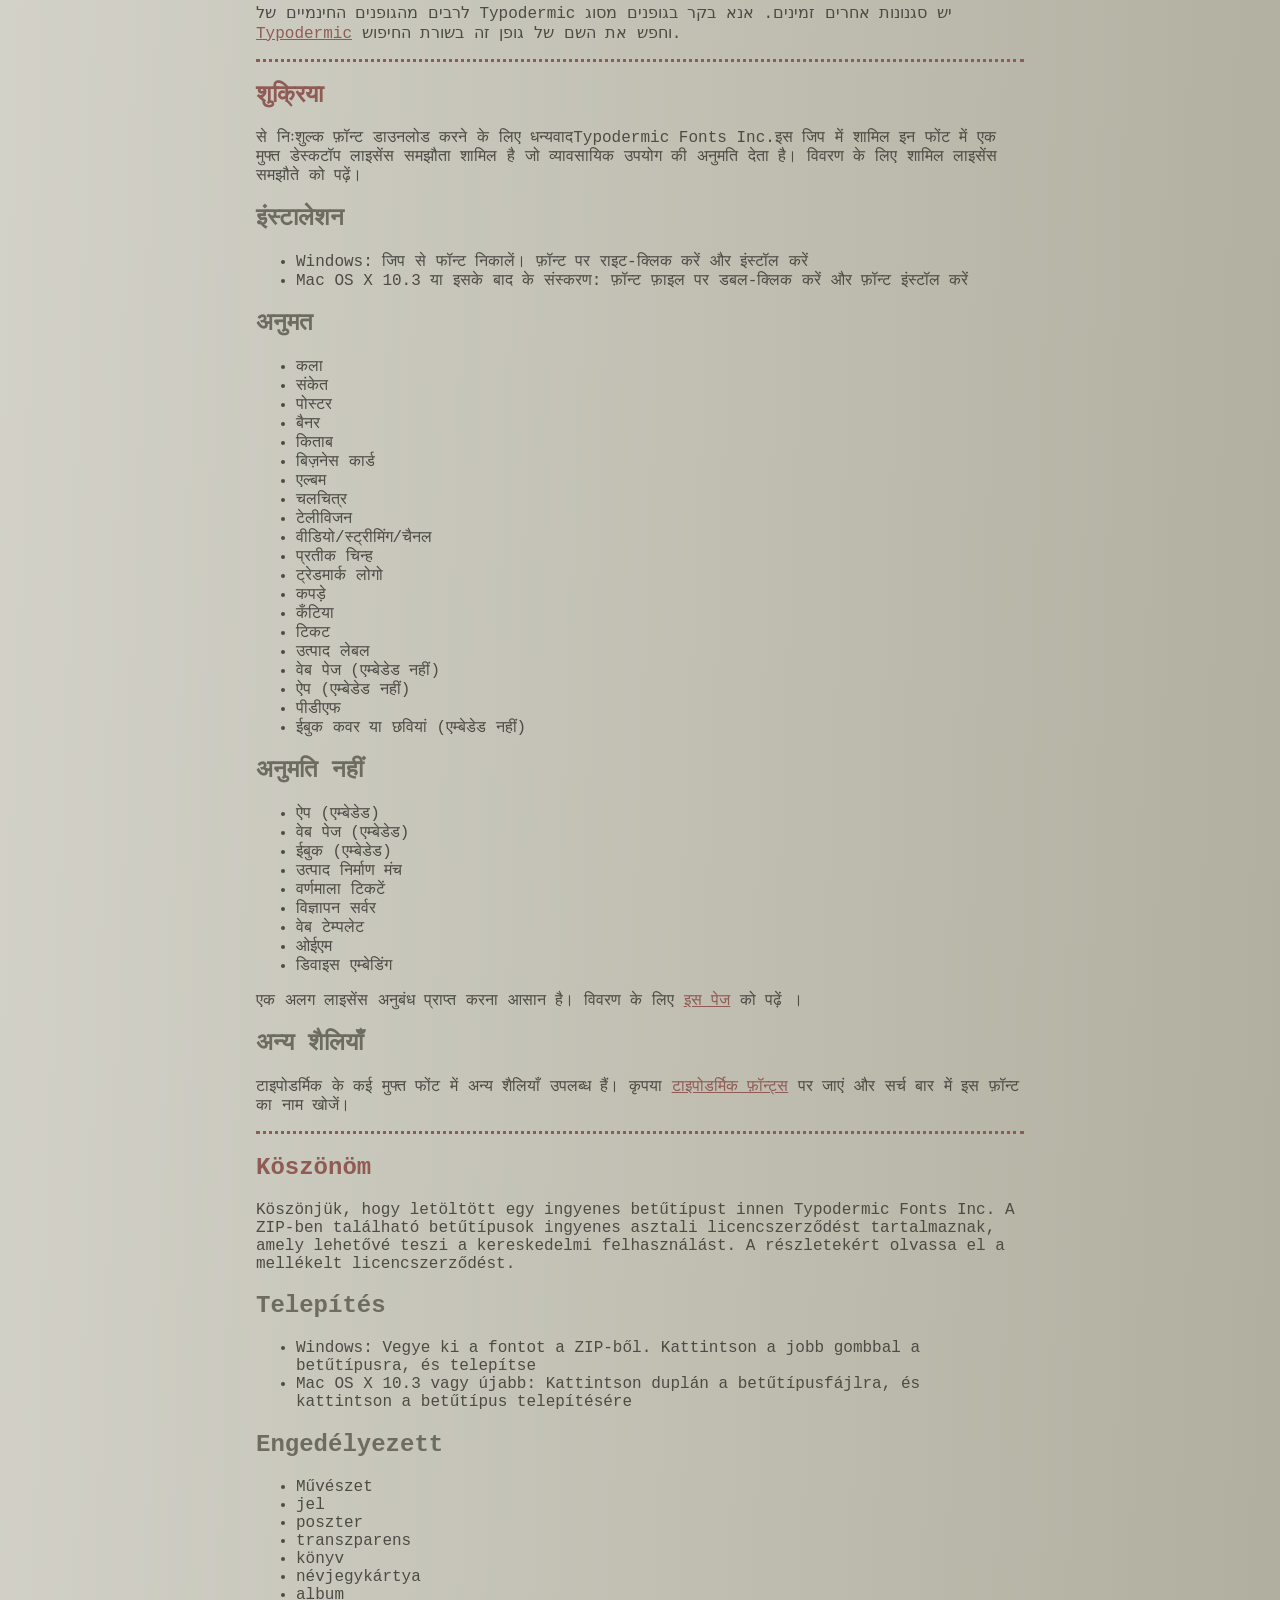
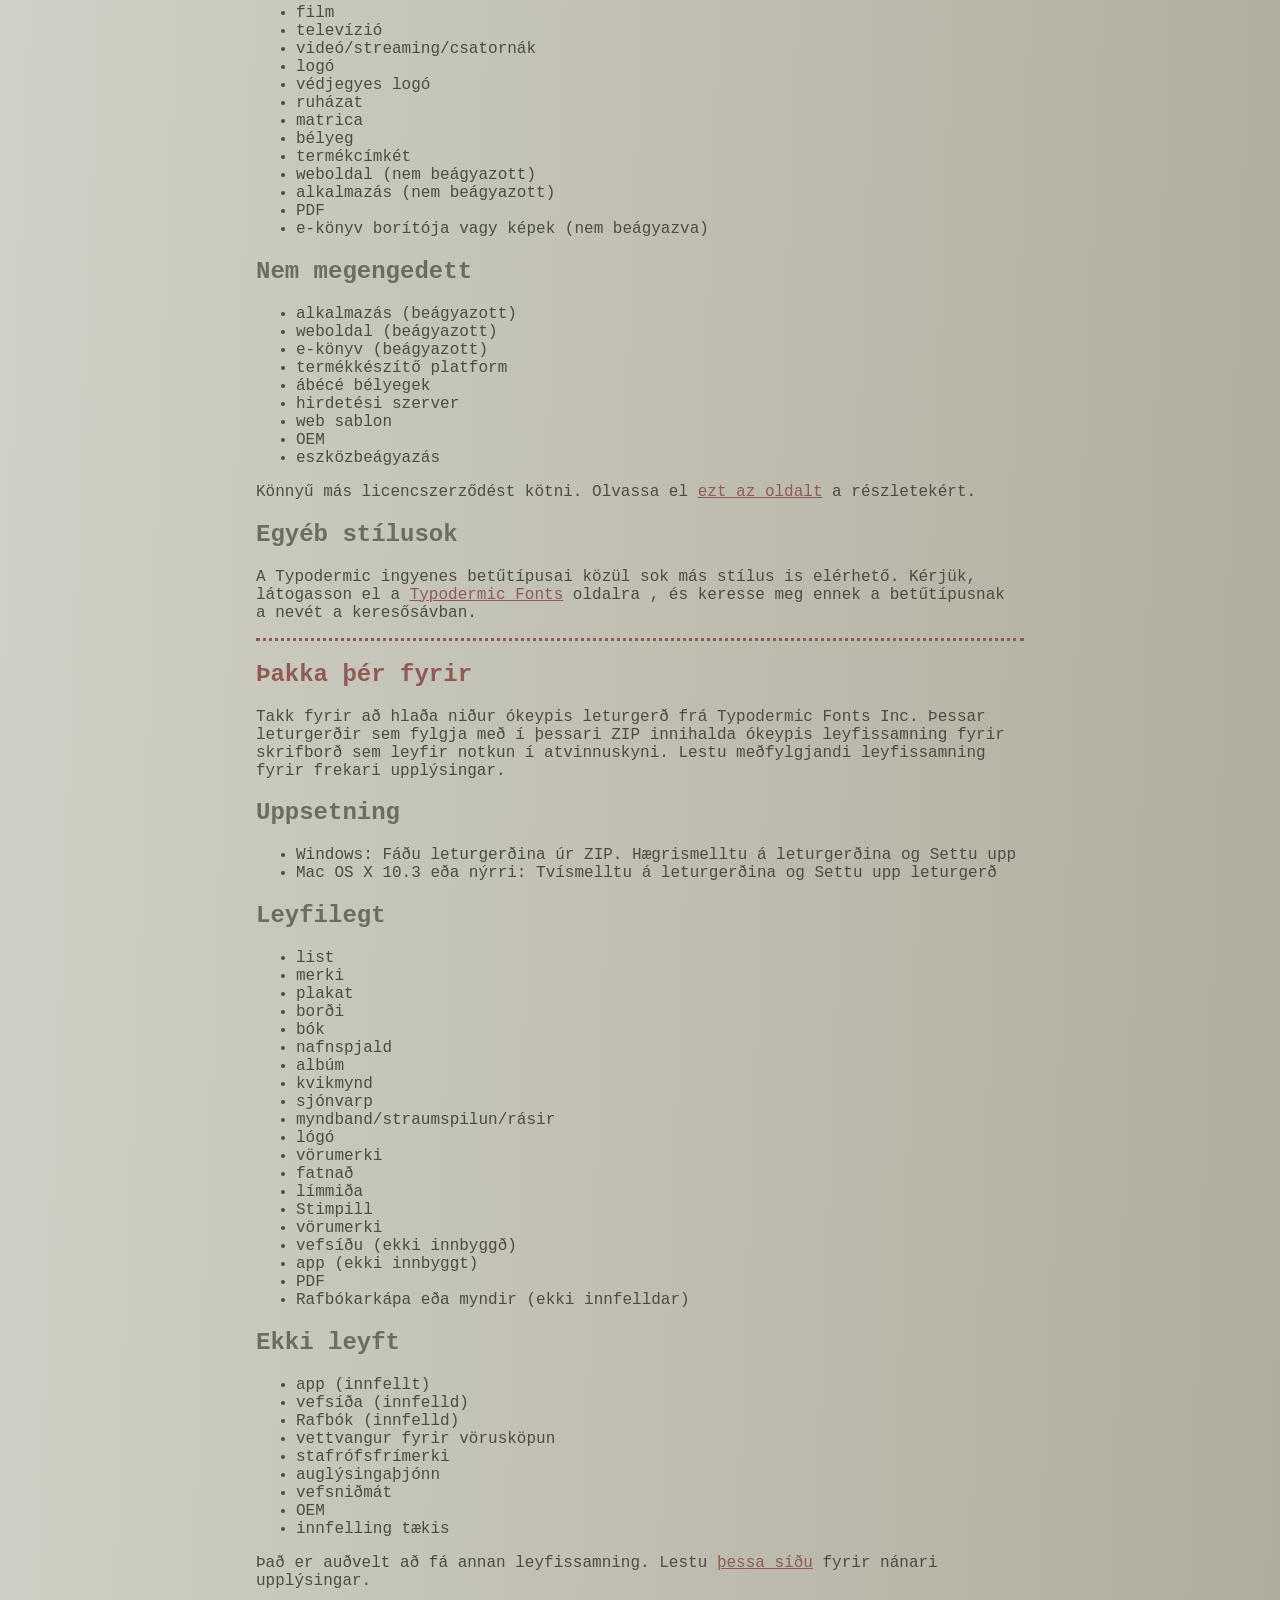
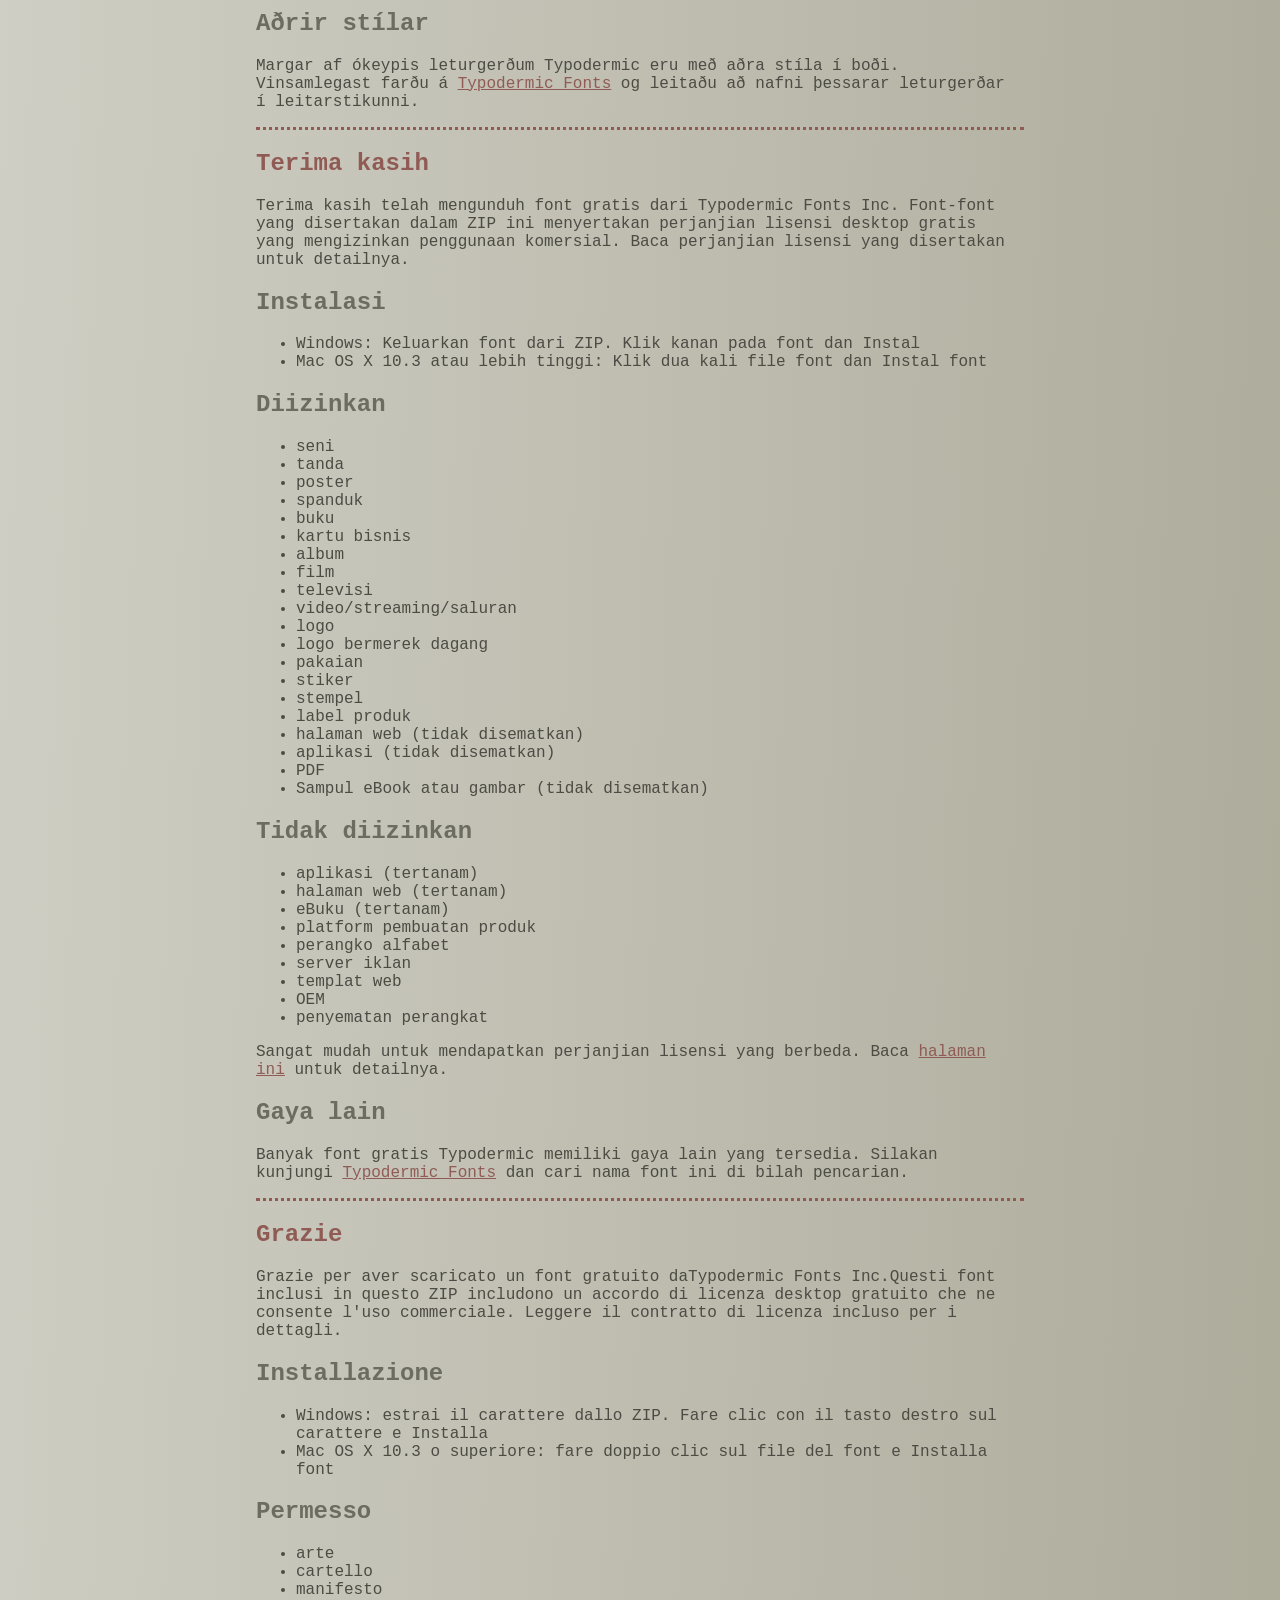
<file: read-this.html>
<head>
<meta http-equiv="Content-Type" content="text/html; charset=utf-8">
<title>Typodermic Fonts Inc. Free Font Instructions 2023</title>
<style type="text/css">
body {margin:30px 20% 120px 20%; padding:0px; font-family:Consolas, Courier, sans-serif; color:#4c4b44; background-color:#c2c1b3;
/* IE10 Consumer Preview */ 
background-image: -ms-linear-gradient(top left, #DEDDD6 0%, #9D9B87 100%);
/* Mozilla Firefox */ 
background-image: -moz-linear-gradient(top left, #DEDDD6 0%, #9D9B87 100%);
/* Opera */ 
background-image: -o-linear-gradient(top left, #DEDDD6 0%, #9D9B87 100%);
/* Webkit (Safari/Chrome 10) */ 
background-image: -webkit-gradient(linear, left top, right bottom, color-stop(0, #DEDDD6), color-stop(1, #9D9B87));
/* Webkit (Chrome 11+) */ 
background-image: -webkit-linear-gradient(top left, #DEDDD6 0%, #9D9B87 100%);
/* W3C Markup, IE10 Release Preview */ 
background-image: linear-gradient(to bottom right, #DEDDD6 0%, #9D9B87 100%);
	}
h2 {color:#6d6c61;}
a {color:#8f5b54;}
a:hover {color:#ffffff; background-color:#9a998c;}
hr.dotted {border: 0; border-top: 3px dotted #8f5b54;}
</style>
</head>

<body>

<br>

<p translate="no">
<a href="#German">Deutsch</a>
<a href="#Spanish">Español</a>
<a href="#French">Français</a>
<a href="#Arabic">العربية</a>
<a href="#Chinese">中国简体</a>
<a href="#Chinese(trad)">簡體字</a>
<a href="#Czech">Čeština</a>
<a href="#Greek">Ελληνικά</a>
<a href="#Hebrew">עִבְרִית</a>
<a href="#Hindi">हिन्दी</a>
<a href="#Hungarian">Magyar</a>
<a href="#Icelandic">Íslenska</a>
<a href="#Indonesian">Indonesia</a>
<a href="#Italian">Italiano</a>
<a href="#Korean">한국말</a>
<a href="#Japanese">日本語</a>
<a href="#Norwegian">Norsk</a>
<a href="#Polish">Język&nbsp;Polski</a>
<a href="#Portuguese">Português</a>
<a href="#Punjabi">ਪੰਜਾਬੀ</a>
<a href="#Romanian">Română</a>
<a href="#Russian">Русский</a>
<a href="#Swedish">Svenska</a>
<a href="#Tamil">தமிழ்</a>
<a href="#Thai">ภาษาไทย</a>
<a href="#Turkish">Türkçe</a>
<a href="#Ukrainian">Українська&nbsp;мова</a>
<a href="#Vietnamese">Tiếng&nbsp;Việt</a>
</p>

<h2>Thank you</h2>

<p>Thanks for downloading a free font from <span translate="no">Typodermic Fonts Inc.</span> These fonts included in this ZIP include a free desktop license agreement which permits commercial use. Read the included license agreement for details.</p>


<h2>Installation</h2>
<ul><li>Windows: Get the font out of the ZIP. Right-click on the font and <em>Install</em><li>Mac OS X 10.3 or above: Double-click the font file and <em>Install font</em></ul>

<h2>Allowed</h2>

<ul>
<li>art</li>
<li>sign</li>
<li>poster</li>
<li>banner</li>
<li>book</li>
<li>business card</li>
<li>album</li>
<li>movie</li>
<li>television</li>
<li>video/streaming/channels</li>
<li>logo</li>
<li>trademarked logo</li>
<li>clothing</li>
<li>sticker</li>
<li>stamp</li>
<li>product label</li>
<li>web page (not embedded)</li>
<li>app (not embedded)</li>
<li>PDF</li>
<li>eBook cover or images (not embedded)</li>
</ul>

<h2>Not allowed</h2>

<ul>
<li>app (embedded)</li>
<li>web page (embedded)</li>
<li>eBook (embedded)</li>
<li>product creation platform</li>
<li>alphabet stamps</li>
<li>advertisment server</li>
<li>web template</li>
<li>OEM</li>
<li>device embedding</li>
</ul>

<p>It&rsquo;s easy to get a different license agreement. Read the <a href="https://typodermicfonts.com/license/">this page</a> for details. </p>

<h2>Other styles</h2>

<p>Many of Typodermic's free fonts have other styles available. Please visit <a href="https://typodermicfonts.com">Typodermic Fonts</a> and search for the name of this font in the search bar.</p>

<hr class="dotted">

<h2><a id="German">Danke dir</a></h2>

<p>Vielen Dank, dass Sie eine kostenlose Schriftart von heruntergeladen haben Typodermic Fonts Inc. Diese in diesem ZIP enthaltenen Schriftarten beinhalten eine kostenlose Desktop-Lizenzvereinbarung, die eine kommerzielle Nutzung erlaubt. Lesen Sie die beigefügte Lizenzvereinbarung für Details.</p>


<h2>Installation</h2>
<ul><li>Windows: Holen Sie sich die Schriftart aus dem ZIP. Klicken Sie mit der rechten Maustaste auf die Schriftart und installieren Sie si<li>Mac OS X 10.3 oder höher: Doppelklicken Sie auf die Schriftartdatei und Schriftart installieren </ul>

<h2>Erlaubt</h2>

<ul>
<li>Kunst</li>
<li>Zeichen</li>
<li>Poster</li>
<li>Banner</li>
<li>Buchen</li>
<li>Visitenkarte</li>
<li>Album</li>
<li>Film</li>
<li>Fernsehen</li>
<li>Video/Streaming/Kanäle</li>
<li>Logo</li>
<li>markenrechtlich geschütztes Logo</li>
<li>Kleidung</li>
<li>Aufkleber</li>
<li>Briefmarke</li>
<li>Produktetikett</li>
<li>Webseite (nicht eingebettet)</li>
<li>App (nicht eingebettet)</li>
<li>PDF</li>
<li>eBook-Cover oder Bilder (nicht eingebettet)</li>
</ul>

<h2>Nicht erlaubt</h2>

<ul>
<li>App (eingebettet)</li>
<li>Webseite (eingebettet)</li>
<li>eBook (eingebettet)</li>
<li>Produkterstellungsplattform</li>
<li>Alphabet-Briefmarken</li>
<li>Werbeserver</li>
<li>Web-Vorlage</li>
<li>Erstausrüster</li>
<li>Geräteeinbettung</li>
</ul>

<p>Es ist einfach, eine andere Lizenzvereinbarung zu erhalten. Lesen Sie <a href="https://typodermicfonts.com/license/">diese Seite</a> für Details.</p>

<h2>Andere Stile</h2>

<p>Für viele der kostenlosen Schriftarten von Typodermic sind andere Stile verfügbar. Bitte besuchen Sie <a href="https://typodermicfonts.com">Typodermic Fonts</a> und suchen Sie in der Suchleiste nach dem Namen dieser Schriftart.</p>


<hr class="dotted">

<h2><a id="Spanish">Gracias</a></h2>

<p>Gracias por descargar una fuente gratuita de Typodermic Fonts Inc. Estas fuentes incluidas en este ZIP incluyen un acuerdo de licencia de escritorio gratuito que permite el uso comercial. Lea el acuerdo de licencia incluido para más detalles.</p>


<h2>Instalación</h2>
<ul><li>Windows: Saque la fuente del ZIP. Haga clic derecho en la fuente e instalar <li>Mac OS X 10.3 o superior: haga doble clic en el archivo de fuente e instale la fuente</ul>

<h2>Permitido</h2>

<ul>
<li>Arte</li>
<li>signo</li>
<li>póster</li>
<li>bandera</li>
<li>libro</li>
<li>tarjeta de visita</li>
<li>álbum</li>
<li>película</li>
<li>televisión</li>
<li>video/transmisión/canales</li>
<li>logo</li>
<li>logotipo de marca registrada</li>
<li>ropa</li>
<li>pegatina</li>
<li>estampilla</li>
<li>etiqueta del producto</li>
<li>página web (no incrustada)</li>
<li>aplicación (no incrustada)</li>
<li>PDF</li>
<li>Portada del libro electrónico o imágenes (no incrustadas)</li>
</ul>


<h2>No permitido</h2>

<ul>
<li>aplicación (incrustada)</li>
<li>página web (incrustada)</li>
<li>eBook (incrustado)</li>
<li>plataforma de creación de productos</li>
<li>sellos del alfabeto</li>
<li>servidor de anuncios</li>
<li>plantilla web</li>
<li>OEM</li>
<li>incrustación de dispositivo</li>
</ul>

<p>Es fácil obtener un acuerdo de licencia diferente. Lea <a href="https://typodermicfonts.com/license/">esta página</a> para más detalles.</p>

<h2>Otros estilos</h2>

<p>Muchas de las fuentes gratuitas de Typodermic tienen otros estilos disponibles. Visite  <a href="https://typodermicfonts.com">Typodermic Fonts</a> y busque el nombre de esta fuente en la barra de búsqueda.</p>


<hr class="dotted">

<h2><a id="French">Merci</a></h2>

<p>Merci d'avoir téléchargé une police gratuite sur Typodermic Fonts Inc. Ces polices incluses dans ce ZIP incluent un accord de licence de bureau gratuit qui permet une utilisation commerciale. Lisez le contrat de licence inclus pour plus de détails.</p>


<h2>Installation</h2>
<ul><li>Windows : extrayez la police du ZIP. Faites un clic droit sur la police et installez<li>Mac OS X 10.3 ou supérieur : double-cliquez sur le fichier de police et installez la police</ul>
  



<h2>Autorisé</h2>

<ul>
<li>de l'art</li>
<li>pancarte</li>
<li>affiche</li>
<li>bannière</li>
<li>livre</li>
<li>carte de visite</li>
<li>album</li>
<li>film</li>
<li>télévision</li>
<li>vidéo/streaming/chaînes</li>
<li>logo</li>
<li>logo de marque</li>
<li>Vêtements</li>
<li>autocollant</li>
<li>timbre</li>
<li>étiquette du produit</li>
<li>page Web (non intégrée)</li>
<li>application (non intégrée)</li>
<li>PDF</li>
<li>Couverture ou images d'eBook (non intégrées)</li>
</ul>
 


<h2>Interdit</h2>

<ul>
<li>application (intégrée)</li>
<li>page Web (intégrée)</li>
<li>eBook (intégré)</li>
<li>plateforme de création de produits</li>
<li>timbres alphabétiques</li>
<li>serveur de publicité</li>
<li>modèle web</li>
<li>FEO</li>
<li>intégration de l'appareil</li>
</ul>

<p>Il est facile d'obtenir un autre contrat de licence. Lisez  <a href="https://typodermicfonts.com/license/">cette page</a> pour plus de détails.</p>

<h2>Autres modèles</h2>

<p>De nombreuses polices gratuites de Typodermic proposent d'autres styles. Veuillez visiter  <a href="https://typodermicfonts.com">Typodermic Fonts</a> et rechercher le nom de cette police dans la barre de recherche.</p>


<hr class="dotted">

<h2><a id="Arabic">شكرًا لك</a></h2>

<p>

شكرا لتحميل الخط المجاني من Typodermic Fonts Inc. تتضمن هذه الخطوط المضمنة في ملف ZIP هذا اتفاقية ترخيص سطح مكتب مجانية تسمح بالاستخدام التجاري. اقرأ اتفاقية الترخيص المضمنة للحصول على التفاصيل.</p>


<h2>التركيب</h2>
<ul><li>Windows: أخرج الخط من ملف ZIP. انقر بزر الماوس الأيمن فوق الخط وتثبيت
    نظام التشغيل <li>Mac OS X 10.3 أو إصدار أحدث: انقر نقرًا مزدوجًا فوق ملف الخط وقم بتثبيت الخط</em></ul>

<h2>مسموح</h2>

<ul>
<li>فن</li>
<li>لافتة</li>
<li>ملصق</li>
<li>لافتة</li>
<li>كتاب</li>
<li>بطاقة العمل</li>
<li>الألبوم</li>
<li>فيلم</li>
<li>التلفاز</li>
<li>فيديو / تدفق / قنوات</li>
<li>شعار</li>
<li>شعار مسجّل كعلامة تجارية</li>
<li>ملابس</li>
<li>ملصق</li>
<li>ختم</li>
<li>ملصق المنتج</li>
<li>صفحة ويب (غير مضمنة)</li>
<li>التطبيق (غير مضمن)</li>
<li>بي دي إف</li>
<li>غلاف الكتاب الإلكتروني أو الصور (غير مضمنة)</li>
</ul>

<h2>غير مسموح</h2>

<ul>
<li>التطبيق (مضمن)</li>
<li>صفحة الويب (مضمنة)</li>
<li>كتاب إلكتروني (مضمن)</li>
<li>منصة إنشاء المنتجات</li>
<li>طوابع الأبجدية</li>
<li>خادم الإعلان</li>
<li>قالب الويب</li>
<li>OEM</li>
<li>تضمين الجهاز</li>
</ul>

<p>من السهل  للحصول على <a href="https://typodermicfonts.com/license/">هذه الصفحة</a>  اقرأ هذه الصفحة للحصول على التفاصي</p>


<h2>أنماط أخرى</h2>

<p>العديد من الخطوط المجانية في Typodermic لها أنماط أخرى متاحة. يرجى زيارة <a href="https://typodermicfonts.com">TTypodermic Fonts</a> والبحث عن اسم هذا الخط في شريط البحث.</p>


<hr class="dotted">

<h2><a id="Chinese">谢谢</a></h2>

<p>感谢您从以下位置下载免费字体Typodermic Fonts Inc.此 ZIP 中包含的这些字体包括允许商业使用的免费桌面许可协议。阅读随附的许可协议了解详细信息。</p>


<h2>安装</h2>
<ul><li>Windows：从 ZIP 中获取字体。右键单击字体并安装<li>Mac OS X 10.3 或更高版本：双击字体文件并安装字体 </ul>

<h2>允许</h2>





<ul>
<li>艺术</li>
<li>符号</li>
<li>海报</li>
<li>横幅</li>
<li>书</li>
<li>名片</li>
<li>专辑</li>
<li>电影</li>
<li>电视</li>
<li>视频/流媒体/频道</li>
<li>商标</li>
<li>商标标志</li>
<li>服装</li>
<li>贴纸</li>
<li>邮票</li>
<li>产品标签</li>
<li>网页（未嵌入）</li>
<li>应用程序（未嵌入）</li>
<li>PDF</li>
<li>电子书封面或图像（未嵌入）</li>
</ul>

<h2>不允许</h2>

<ul>
<li>应用程序（嵌入式）</li>
<li>网页（嵌入式）</li>
<li>电子书（嵌入式）</li>
<li>产品创造平台</li>
<li>字母邮票</li>
<li>广告服务器</li>
<li>网页模板</li>
<li>贴牌生产</li>
<li>设备嵌入</li>
</ul>

<p>很容易获得不同的许可协议。阅读<a href="https://typodermicfonts.com/license/">此页面</a>了解详情。</p>

<h2>其他款式</h2>

<p>Typodermic 的许多免费字体都有其他可用的样式。请访问<a href="https://typodermicfonts.com">Typodermic Fonts</a>并在搜索栏中搜索此字体的名称。</p>


<hr class="dotted">

<h2><a id="Chinese(trad)">謝謝</a></h2>

<p>感謝您從以下位置下載免費字體Typodermic Fonts Inc。 此 ZIP 中包含的這些字體包括允許商業使用的免費桌面許可協議。閱讀隨附的許可協議了解詳細信息。</p>


<h2>安裝</h2>
<ul><li>Windows：從 ZIP 中獲取字體。右鍵單擊字體並安裝<li>Mac OS X 10.3 或更高版本：雙擊字體文件並安裝字體 </ul>

<h2>允許</h2>

<ul>
<li>藝術</li>
<li>符號</li>
<li>海報</li>
<li>橫幅</li>
<li>書</li>
<li>名片</li>
<li>專輯</li>
<li>電影</li>
<li>電視</li>
<li>視頻/流媒體/頻道</li>
<li>商標</li>
<li>商標標誌</li>
<li>服裝</li>
<li>貼紙</li>
<li>郵票</li>
<li>產品標籤</li>
<li>網頁（未嵌入）</li>
<li>應用程序（未嵌入）</li>
<li>PDF</li>
<li>電子書封面或圖像（未嵌入）</li>


</ul>

<h2>不允許</h2>

<ul>
<li>應用程序（嵌入式）</li>
<li>網頁（嵌入式）</li>
<li>電子書（嵌入式）</li>
<li>產品創造平台</li>
<li>字母郵票</li>
<li>廣告服務器</li>
<li>網頁模板</li>
<li>貼牌生產</li>
<li>設備嵌入</li>
</ul>

<p>很容易獲得不同的許可協議。閱讀<a href="https://typodermicfonts.com/license/">此頁面</a>了解詳情。</p>

<h2>其他款式</h2>

<p>Typodermic 的許多免費字體都有其他可用的樣式。請訪問<a href="https://typodermicfonts.com">Typodermic Fonts</a>並在搜索欄中搜索此字體的名稱。</p>


<hr class="dotted">

<h2><a id="Czech">Děkuju</a></h2>

<p>Děkujeme, že jste si zdarma stáhli písmo z Typodermic Fonts Inc. Tato písma obsažená v tomto ZIP zahrnují bezplatnou licenční smlouvu pro stolní počítače, která umožňuje komerční použití. Podrobnosti naleznete v přiložené licenční smlouvě.</p>


<h2>Instalace</h2>
<ul><li>Windows: Získejte písmo ze ZIP. Klepněte pravým tlačítkem myši na písmo a nainstalujte <li>Mac OS X 10.3 nebo vyšší: Poklepejte na soubor s písmem a vyberte Instalovat písmo </ul>

<h2>Povoleno</h2>

<ul>
<li>umění</li>
<li>podepsat</li>
<li>plakát</li>
<li>prapor</li>
<li>rezervovat</li>
<li>vizitka</li>
<li>album</li>
<li>film</li>
<li>televize</li>
<li>video/streaming/kanály</li>
<li>logo</li>
<li>logo s ochrannou známkou</li>
<li>oblečení</li>
<li>nálepka</li>
<li>razítko</li>
<li>štítek produktu</li>
<li>webová stránka (není vložená)</li>
<li>aplikace (není vložená)</li>
<li>PDF</li>
<li>Obálka nebo obrázky elektronické knihy (nevložené)</li>
</ul>

<h2>Nepovoleno</h2>

<ul>
<li>aplikace (vložená)</li>
<li>webová stránka (vložená)</li>
<li>e-kniha (vložená)</li>
<li>platforma pro tvorbu produktů</li>
<li>abecední razítka</li>
<li>reklamní server</li>
<li>webová šablona</li>
<li>OEM</li>
<li>zabudování zařízení</li>
</ul>

<p>Je snadné získat jinou licenční smlouvu. Podrobnosti si přečtěte na <a href="https://typodermicfonts.com/license/">této stránce</a>.

<h2>Jiné styly</h2>

<p>Mnoho bezplatných písem Typodermic má k dispozici další styly. Navštivte prosím <a href="https://typodermicfonts.com">Typodermic Fonts</a> a vyhledejte název tohoto písma ve vyhledávací liště.</p>

<hr class="dotted">

<h2><a id="Greek">Σας ευχαριστώ</a></h2>

<p>Ευχαριστούμε για τη λήψη μιας δωρεάν γραμματοσειράς από Typodermic Fonts Inc. Αυτές οι γραμματοσειρές που περιλαμβάνονται σε αυτό το ZIP περιλαμβάνουν μια δωρεάν άδεια χρήσης επιτραπέζιου υπολογιστή που επιτρέπει την εμπορική χρήση. Διαβάστε τη συμφωνία άδειας χρήσης που περιλαμβάνεται για λεπτομέρειες.</p>


<h2>Εγκατάσταση</h2>
<ul><li>Windows: Βγάλτε τη γραμματοσειρά από το ZIP. Κάντε δεξί κλικ στη γραμματοσειρά και Εγκαταστήστε <li>Mac OS X 10.3 ή νεότερη έκδοση: Κάντε διπλό κλικ στο αρχείο γραμματοσειράς και Εγκατάσταση γραμματοσειράς</ul>

<h2>Επιτρέπεται</h2>

<ul>
<li>τέχνη</li>
<li>σημάδι</li>
<li>αφίσα</li>
<li>πανό</li>
<li>Βιβλίο</li>
<li>επαγγελματική κάρτα</li>
<li>άλμπουμ</li>
<li>ταινία</li>
<li>τηλεόραση</li>
<li>βίντεο/ροή/κανάλια</li>
<li>λογότυπο</li>
<li>λογότυπο με εμπορικό σήμα</li>
<li>είδη ένδυσης</li>
<li>αυτοκόλλητη ετικέτα</li>
<li>σφραγίδα</li>
<li>ετικέτα προϊόντος</li>
<li>ιστοσελίδα (μη ενσωματωμένη)</li>
<li>εφαρμογή (μη ενσωματωμένη)</li>
<li>PDF</li>
<li>Εξώφυλλο ή εικόνες ebook (όχι ενσωματωμένα)</li>
</ul>

<h2>Δεν επιτρέπεται</h2>

<ul>
<li>εφαρμογή (ενσωματωμένη)</li>
<li>ιστοσελίδα (ενσωματωμένη)</li>
<li>eBook (ενσωματωμένο)</li>
<li>πλατφόρμα δημιουργίας προϊόντων</li>
<li>γραμματόσημα αλφαβήτου</li>
<li>διακομιστής διαφήμισης</li>
<li>πρότυπο ιστού</li>
<li>OEM</li>
<li>ενσωμάτωση συσκευής</li>
</ul>

<p>Είναι εύκολο να αποκτήσετε μια διαφορετική συμφωνία άδειας χρήσης. Διαβάστε <a href="https://typodermicfonts.com/license/">αυτήν τη σελίδα</a> για λεπτομέρειες.</p>

<h2>Άλλα στυλ</h2>

<p>Πολλές από τις δωρεάν γραμματοσειρές του Typodermic έχουν άλλα στυλ διαθέσιμα. Επισκεφτείτε το <a href="https://typodermicfonts.com">Typodermic Fonts</a> και αναζητήστε το όνομα αυτής της γραμματοσειράς στη γραμμή αναζήτησης.</p>


<hr class="dotted">

<h2><a id="Hebrew">תודה</a></h2>

<p>תודה שהורדת פונט בחינם מTypodermic Fonts Inc.גופנים אלה הכלולים ב-ZIP זה כוללים הסכם רישיון חינם לשולחן העבודה המאפשר שימוש מסחרי. קרא את הסכם הרישיון הכלול לפרטים.</p>


<h2>הַתקָנָה</h2>
<ul><li>Windows: הוצא את הגופן מה-ZIP. לחץ לחיצה ימנית על הגופן והתקן<li>Mac OS X 10.3 ומעלה: לחץ פעמיים על קובץ הגופן והתקן גופן</ul>

   
<h2>מוּתָר</h2>

<ul>
<li>אומנות</li>
<li>סִימָן</li>
<li>פּוֹסטֵר</li>
<li>דֶגֶל</li>
<li>סֵפֶר</li>
<li>כרטיס עסקים</li>
<li>אַלבּוֹם</li>
<li>סרט</li>
<li>טֵלֶוִיזִיָה</li>
<li>וידאו/סטרימינג/ערוצים</li>
<li>סֵמֶל</li>
<li>לוגו סימן מסחרי</li>
<li>הַלבָּשָׁה</li>
<li>מַדבֵּקָה</li>
<li>חותמת</li>
<li>תווית המוצר</li>
<li>דף אינטרנט (לא מוטבע)</li>
<li>אפליקציה (לא משובצת)</li>
<li>PDF</li>
<li>כריכה או תמונות של ספר אלקטרוני (לא משובצים)</li>
</ul>

<h2>לא מורשה</h2>

<ul>
<li>אפליקציה (מוטבעת)</li>
<li>דף אינטרנט (מוטבע)</li>
<li>ספר אלקטרוני (מוטבע)</li>
<li>פלטפורמת יצירת מוצר</li>
<li>חותמות אלפבית</li>
<li>שרת פרסומות</li>
<li>תבנית אינטרנט</li>
<li>OEM</li>
<li>הטמעת מכשיר</li>
</ul>

<p>קל להשיג הסכם רישיון אחר. קרא את הדף <a href="https://typodermicfonts.com/license/">הזה</a> לפרטים.</p>

<h2>סגנונות אחרים</h2>

<p>לרבים מהגופנים החינמיים של Typodermic יש סגנונות אחרים זמינים. אנא בקר בגופנים מסוג <a href="https://typodermicfonts.com">Typodermic</a> וחפש את השם של גופן זה בשורת החיפוש.</p>

<hr class="dotted">

<h2><a id="Hindi">शुक्रिया</a></h2>

<p>से निःशुल्क फ़ॉन्ट डाउनलोड करने के लिए धन्यवादTypodermic Fonts Inc.इस जिप में शामिल इन फोंट में एक मुफ्त डेस्कटॉप लाइसेंस समझौता शामिल है जो व्यावसायिक उपयोग की अनुमति देता है। विवरण के लिए शामिल लाइसेंस समझौते को पढ़ें।</p>


<h2>इंस्टालेशन</h2>
<ul><li>Windows: जिप से फॉन्ट निकालें। फ़ॉन्ट पर राइट-क्लिक करें और इंस्टॉल करें<li>Mac OS X 10.3 या इसके बाद के संस्करण: फ़ॉन्ट फ़ाइल पर डबल-क्लिक करें और फ़ॉन्ट इंस्टॉल करें </ul>

<h2>अनुमत</h2>

<ul>
<li>कला</li>
<li>संकेत</li>
<li>पोस्टर</li>
<li>बैनर</li>
<li>किताब</li>
<li>बिज़नेस कार्ड</li>
<li>एल्बम</li>
<li>चलचित्र</li>
<li>टेलीविजन</li>
<li>वीडियो/स्ट्रीमिंग/चैनल</li>
<li>प्रतीक चिन्ह</li>
<li>ट्रेडमार्क लोगो</li>
<li>कपड़े</li>
<li>कँटिया</li>
<li>टिकट</li>
<li>उत्पाद लेबल</li>
<li>वेब पेज (एम्बेडेड नहीं)</li>
<li>ऐप (एम्बेडेड नहीं)</li>
<li>पीडीएफ</li>
<li>ईबुक कवर या छवियां (एम्बेडेड नहीं)</li>
</ul>

<h2>अनुमति नहीं</h2>

<ul>
<li>ऐप (एम्बेडेड)</li>
<li>वेब पेज (एम्बेडेड)</li>
<li>ईबुक (एम्बेडेड)</li>
<li>उत्पाद निर्माण मंच</li>
<li>वर्णमाला टिकटें</li>
<li>विज्ञापन सर्वर</li>
<li>वेब टेम्पलेट</li>
<li>ओईएम</li>
<li>डिवाइस एम्बेडिंग</li>
</ul>

<p>एक अलग लाइसेंस अनुबंध प्राप्त करना आसान है। विवरण के लिए <a href="https://typodermicfonts.com/license/">इस पेज</a> को पढ़ें ।</p>

<h2>अन्य शैलियाँ</h2>

<p>टाइपोडर्मिक के कई मुफ्त फोंट में अन्य शैलियाँ उपलब्ध हैं। कृपया <a href="https://typodermicfonts.com">टाइपोडर्मिक फ़ॉन्ट्स</a> पर जाएं और सर्च बार में इस फ़ॉन्ट का नाम खोजें।</p>


<hr class="dotted">

<h2><a id="Hungarian">Köszönöm</a></h2>

<p>Köszönjük, hogy letöltött egy ingyenes betűtípust innen Typodermic Fonts Inc. A ZIP-ben található betűtípusok ingyenes asztali licencszerződést tartalmaznak, amely lehetővé teszi a kereskedelmi felhasználást. A részletekért olvassa el a mellékelt licencszerződést.</p>


<h2>Telepítés</h2>
<ul><li>Windows: Vegye ki a fontot a ZIP-ből. Kattintson a jobb gombbal a betűtípusra, és telepítse <li>Mac OS X 10.3 vagy újabb: Kattintson duplán a betűtípusfájlra, és kattintson a betűtípus telepítésére </ul>

<h2>Engedélyezett</h2>

<ul>
<li>Művészet</li>
<li>jel</li>
<li>poszter</li>
<li>transzparens</li>
<li>könyv</li>
<li>névjegykártya</li>
<li>album</li>
<li>film</li>
<li>televízió</li>
<li>videó/streaming/csatornák</li>
<li>logó</li>
<li>védjegyes logó</li>
<li>ruházat</li>
<li>matrica</li>
<li>bélyeg</li>
<li>termékcímkét</li>
<li>weboldal (nem beágyazott)</li>
<li>alkalmazás (nem beágyazott)</li>
<li>PDF</li>
<li>e-könyv borítója vagy képek (nem beágyazva)</li>
</ul>

<h2>Nem megengedett</h2>

<ul>
<li>alkalmazás (beágyazott)</li>
<li>weboldal (beágyazott)</li>
<li>e-könyv (beágyazott)</li>
<li>termékkészítő platform</li>
<li>ábécé bélyegek</li>
<li>hirdetési szerver</li>
<li>web sablon</li>
<li>OEM</li>
<li>eszközbeágyazás</li>
</ul>

<p>Könnyű más licencszerződést kötni. Olvassa el <a href="https://typodermicfonts.com/license/">ezt az oldalt</a> a részletekért.</p>

<h2>Egyéb stílusok</h2>

<p>A Typodermic ingyenes betűtípusai közül sok más stílus is elérhető. Kérjük, látogasson el a <a href="https://typodermicfonts.com">Typodermic Fonts</a> oldalra , és keresse meg ennek a betűtípusnak a nevét a keresősávban.</p>


<hr class="dotted">

<h2><a id="Icelandic">Þakka þér fyrir</a></h2>

<p>Takk fyrir að hlaða niður ókeypis leturgerð frá Typodermic Fonts Inc. Þessar leturgerðir sem fylgja með í þessari ZIP innihalda ókeypis leyfissamning fyrir skrifborð sem leyfir notkun í atvinnuskyni. Lestu meðfylgjandi leyfissamning fyrir frekari upplýsingar.</p>

<h2>Uppsetning</h2>
<ul><li>Windows: Fáðu leturgerðina úr ZIP. Hægrismelltu á leturgerðina og Settu upp <li>Mac OS X 10.3 eða nýrri: Tvísmelltu á leturgerðina og Settu upp leturgerð</ul>

<h2>Leyfilegt</h2>

<ul>
<li>list</li>
<li>merki</li>
<li>plakat</li>
<li>borði</li>
<li>bók</li>
<li>nafnspjald</li>
<li>albúm</li>
<li>kvikmynd</li>
<li>sjónvarp</li>
<li>myndband/straumspilun/rásir</li>
<li>lógó</li>
<li>vörumerki</li>
<li>fatnað</li>
<li>límmiða</li>
<li>Stimpill</li>
<li>vörumerki</li>
<li>vefsíðu (ekki innbyggð)</li>
<li>app (ekki innbyggt)</li>
<li>PDF</li>
<li>Rafbókarkápa eða myndir (ekki innfelldar)</li>
</ul>

<h2>Ekki leyft</h2>

<ul>
<li>app (innfellt)</li>
<li>vefsíða (innfelld)</li>
<li>Rafbók (innfelld)</li>
<li>vettvangur fyrir vörusköpun</li>
<li>stafrófsfrímerki</li>
<li>auglýsingaþjónn</li>
<li>vefsniðmát</li>
<li>OEM</li>
<li>innfelling tækis</li>
</ul>

<p>Það er auðvelt að fá annan leyfissamning. Lestu <a href="https://typodermicfonts.com/license/">þessa síðu</a> fyrir nánari upplýsingar.</p>

<h2>Aðrir stílar</h2>

<p>Margar af ókeypis leturgerðum Typodermic eru með aðra stíla í boði. Vinsamlegast farðu á <a href="https://typodermicfonts.com">Typodermic Fonts</a> og leitaðu að nafni þessarar leturgerðar í leitarstikunni.</p>


<hr class="dotted">

<h2><a id="Indonesian">Terima kasih</a></h2>

<p>Terima kasih telah mengunduh font gratis dari Typodermic Fonts Inc. Font-font yang disertakan dalam ZIP ini menyertakan perjanjian lisensi desktop gratis yang mengizinkan penggunaan komersial. Baca perjanjian lisensi yang disertakan untuk detailnya.</p>


<h2>Instalasi</h2>
<ul><li>Windows: Keluarkan font dari ZIP. Klik kanan pada font dan Instal <li>Mac OS X 10.3 atau lebih tinggi: Klik dua kali file font dan Instal font </ul>

<h2>Diizinkan</h2>

<ul>
<li>seni</li>
<li>tanda</li>
<li>poster</li>
<li>spanduk</li>
<li>buku</li>
<li>kartu bisnis</li>
<li>album</li>
<li>film</li>
<li>televisi</li>
<li>video/streaming/saluran</li>
<li>logo</li>
<li>logo bermerek dagang</li>
<li>pakaian</li>
<li>stiker</li>
<li>stempel</li>
<li>label produk</li>
<li>halaman web (tidak disematkan)</li>
<li>aplikasi (tidak disematkan)</li>
<li>PDF</li>
<li>Sampul eBook atau gambar (tidak disematkan)</li>
</ul>

<h2>Tidak diizinkan</h2>

<ul>
<li>aplikasi (tertanam)</li>
<li>halaman web (tertanam)</li>
<li>eBuku (tertanam)</li>
<li>platform pembuatan produk</li>
<li>perangko alfabet</li>
<li>server iklan</li>
<li>templat web</li>
<li>OEM</li>
<li>penyematan perangkat</li>
</ul>

<p>Sangat mudah untuk mendapatkan perjanjian lisensi yang berbeda. Baca <a href="https://typodermicfonts.com/license/">halaman ini</a> untuk detailnya.</p>

<h2>Gaya lain</h2>

<p>Banyak font gratis Typodermic memiliki gaya lain yang tersedia. Silakan kunjungi <a href="https://typodermicfonts.com">Typodermic Fonts</a> dan cari nama font ini di bilah pencarian.</p>


<hr class="dotted">

<h2><a id="Italian">Grazie</a></h2>

<p>Grazie per aver scaricato un font gratuito daTypodermic Fonts Inc.Questi font inclusi in questo ZIP includono un accordo di licenza desktop gratuito che ne consente l'uso commerciale. Leggere il contratto di licenza incluso per i dettagli.</p>


<h2>Installazione</h2>
<ul><li>Windows: estrai il carattere dallo ZIP. Fare clic con il tasto destro sul carattere e Installa <li>Mac OS X 10.3 o superiore: fare doppio clic sul file del font e Installa font</ul>

<h2>Permesso</h2>

<ul>
<li>arte</li>
<li>cartello</li>
<li>manifesto</li>
<li>bandiera</li>
<li>prenotare</li>
<li>biglietto da visita</li>
<li>album</li>
<li>film</li>
<li>televisione</li>
<li>video/streaming/canali</li>
<li>logo</li>
<li>marchio registrato</li>
<li>capi di abbigliamento</li>
<li>etichetta</li>
<li>francobollo</li>
<li>etichetta del prodotto</li>
<li>pagina web (non incorporata)</li>
<li>app (non incorporata)</li>
<li>PDF</li>
<li>Copertina o immagini dell'eBook (non incorporate)</li>
</ul>

<h2>Non autorizzato</h2>

<ul>
<li>app (incorporata)</li>
<li>pagina web (incorporata)</li>
<li>eBook (incorporato)</li>
<li>piattaforma di creazione del prodotto</li>
<li>francobolli alfabetici</li>
<li>server pubblicitario</li>
<li>modello web</li>
<li>OEM</li>
<li>incorporamento del dispositivo</li>
</ul>

<p>È facile ottenere un contratto di licenza diverso. Leggi <a href="https://typodermicfonts.com/license/">questa pagina</a> per i dettagli.</p>

<h2>Altri stili</h2>

<p>Molti dei font gratuiti di Typodermic hanno altri stili disponibili. Si prega di visitare <a href="https://typodermicfonts.com">Typodermic Fonts</a> e cercare il nome di questo font nella barra di ricerca.</p>


<hr class="dotted">

<h2><a id="Korean">고맙습니다</a></h2>

<p>에서 무료 글꼴을 다운로드해 주셔서 감사합니다 Typodermic Fonts Inc. 이 ZIP에 포함된 이러한 글꼴에는 상업적 사용을 허용하는 무료 데스크톱 라이선스 계약이 포함되어 있습니다. 자세한 내용은 포함된 라이센스 계약을 읽으십시오.</p>


<h2>설치</h2>
<ul><li>Windows: ZIP에서 글꼴을 가져옵니다. 글꼴을 마우스 오른쪽 버튼으로 클릭하고 설치 <li>Mac OS X 10.3 이상: 글꼴 파일을 두 번 클릭하고 글꼴 설치</ul>

<h2>허용된</h2>

<ul>
<li>미술</li>
<li>징후</li>
<li>포스터</li>
<li>배너</li>
<li>도서</li>
<li>명함</li>
<li>앨범</li>
<li>영화</li>
<li>텔레비전</li>
<li>비디오/스트리밍/채널</li>
<li>심벌 마크</li>
<li>상표 로고</li>
<li>의류</li>
<li>상표</li>
<li>우표</li>
<li>제품 라벨</li>
<li>웹페이지(삽입되지 않음)</li>
<li>앱(삽입되지 않음)</li>
<li>PDF</li>
<li>eBook 표지 또는 이미지(삽입되지 않음)</li>
</ul>

<h2>허용되지 않음</h2>

<ul>
<li>앱(임베디드)</li>
<li>웹페이지(임베디드)</li>
<li>전자책(임베디드)</li>
<li>제품 제작 플랫폼</li>
<li>알파벳 우표</li>
<li>광고 서버</li>
<li>웹 템플릿</li>
<li>OEM</li>
<li>장치 임베딩</li>
</ul>

<p>
다른 라이센스 계약을 얻는 것은 쉽습니다. <a href="https://typodermicfonts.com/license/">자세한 내용은 이 페이지</a> 를 읽으십시오.</p>

<h2>다른 스타일</h2>

<p>많은 Typodermic의 무료 글꼴에는 다른 스타일을 사용할 수 있습니다. <a href="https://typodermicfonts.com">Typodermic Fonts</a> 를 방문 하여 검색창에서 이 글꼴의 이름을 검색하십시오.</p>


<hr class="dotted">

<h2><a id="Japanese">ありがとうございます</a></h2>

<p>から無料フォントをダウンロードしていただきありがとうございますTypodermic Fonts 株式会社。 この ZIP に含まれるこれらのフォントには、商用利用を許可する無料のデスクトップ ライセンス契約が含まれています。詳細については、同梱のライセンス契約をお読みください。</p>


<h2>インストール</h2>
<ul><li>Windows: ZIP からフォントを取得します。フォントを右クリックしてインストール <li>Mac OS X 10.3 以降: フォント ファイルをダブルクリックし、フォントをインストールします。 </ul>

<h2>許可</h2>

<ul>
<li>美術</li>
<li>サイン</li>
<li>ポスター</li>
<li>バナー</li>
<li>本</li>
<li>名刺</li>
<li>アルバム</li>
<li>映画</li>
<li>テレビ</li>
<li>ビデオ/ストリーミング/チャンネル</li>
<li>ロゴ</li>
<li>商標登録されたロゴ</li>
<li>衣類</li>
<li>ステッカー</li>
<li>切手</li>
<li>製品ラベル</li>
<li>Web ページ (埋め込まれていません)</li>
<li>アプリ (埋め込まれていません)</li>
<li>PDF</li>
<li>eBook の表紙または画像 (埋め込まれていないもの)</li>
</ul>

<h2>禁止</h2>

<ul>
<li>アプリ (組み込み)</li>
<li>Web ページ (埋め込み)</li>
<li>eBook (埋め込み)</li>
<li>プロダクトクリエーションプラットフォーム</li>
<li>アルファベットスタンプ</li>
<li>広告サーバー</li>
<li>ウェブ テンプレート</li>
<li>OEM</li>
<li>デバイス埋め込み</li>
</ul>

<p>別のライセンス契約を取得するのは簡単です。<a href="https://typodermicfonts.com/license/">詳しくはこちらのページ</a>をお読みください。</p>

<h2>その他のスタイル</h2>

<p>Typodermic のフリー フォントの多くには、他のスタイルが用意されています。<a href="https://typodermicfonts.com">Typodermic Fonts</a>にアクセスし、検索バーでこのフォントの名前を検索してください。 弊社は日本の会社ですので、お問い合わせフォームに日本語で入力してください。</p>


<hr class="dotted">

<h2><a id="Norwegian">Takk skal du ha</a></h2>

<p>Takk for at du lastet ned en gratis font fra Typodermic Fonts Inc. Disse skriftene som er inkludert i denne ZIP-filen inkluderer en gratis lisensavtale for skrivebord som tillater kommersiell bruk. Les den medfølgende lisensavtalen for detaljer.</p>


<h2>Installasjon</h2>
<ul><li>Windows: Få skriften ut av ZIP. Høyreklikk på skriften og installer <li>Mac OS X 10.3 eller nyere: Dobbeltklikk på skriftfilen og Installer skrift </ul>

<h2>Tillatt</h2>

<ul>
<li>Kunst</li>
<li>skilt</li>
<li>plakat</li>
<li>banner</li>
<li>bok</li>
<li>visittkort</li>
<li>album</li>
<li>film</li>
<li>fjernsyn</li>
<li>video/streaming/kanaler</li>
<li>logo</li>
<li>varemerkebeskyttet logo</li>
<li>klær</li>
<li>klistremerke</li>
<li>stemple</li>
<li>produktetikett</li>
<li>nettside (ikke innebygd)</li>
<li>app (ikke innebygd)</li>
<li>PDF</li>
<li>e-bokomslag eller bilder (ikke innebygd)</li>
</ul>

<h2>Ikke tillatt</h2>

<ul>
<li>app (innebygd)</li>
<li>nettside (innebygd)</li>
<li>e-bok (innebygd)</li>
<li>plattform for produktskaping</li>
<li>alfabetstempler</li>
<li>annonseserver</li>
<li>nettmal</li>
<li>OEM</li>
<li>innbygging av enheten</li>

</ul>

<p>Det er enkelt å få en annen lisensavtale. Les <a href="https://typodermicfonts.com/license/">denne siden</a> for detaljer.</p>

<h2>Andre stiler</h2>

<p>Mange av Typodermics gratis fonter har andre stiler tilgjengelig. Gå til <a href="https://typodermicfonts.com">Typodermic Fonts</a> og søk etter navnet på denne fonten i søkefeltet.</p>


<hr class="dotted">

<h2><a id="Polish">Dziękuję Ci</a></h2>

<p>Dziękujemy za pobranie darmowej czcionki z Typodermic Fonts Inc. Czcionki zawarte w tym pliku ZIP zawierają umowę licencyjną dotyczącą bezpłatnego komputera stacjonarnego, która zezwala na wykorzystanie komercyjne. Przeczytaj dołączoną umowę licencyjną, aby poznać szczegóły.</p>


<h2>Dozwolony</h2>
<ul><li>Windows: Pobierz czcionkę z ZIP-a. Kliknij czcionkę prawym przyciskiem myszy i zainstaluj<li>Mac OS X 10.3 lub nowszy: Kliknij dwukrotnie plik czcionki i Zainstaluj czcionkę </ul>

<h2>Allowed</h2>

<ul>
<li>sztuka</li>
<li>podpisać</li>
<li>plakat</li>
<li>transparent</li>
<li>książka</li>
<li>wizytówka</li>
<li>album</li>
<li>film</li>
<li>telewizja</li>
<li>wideo/transmisja strumieniowa/kanały</li>
<li>logo</li>
<li>znak firmowy</li>
<li>odzież</li>
<li>naklejka</li>
<li>znaczek</li>
<li>Etykieta produktu</li>
<li>strona internetowa (nie osadzona)</li>
<li>aplikacja (nie osadzona)</li>
<li>PDF</li>
<li>Okładka eBooka lub obrazy (nie osadzone)</li>
</ul>

<h2>Nie dozwolony</h2>

<ul>
<li>aplikacja (wbudowana)</li>
<li>strona internetowa (wbudowana)</li>
<li>eBook (wbudowany)</li>
<li>platforma do tworzenia produktów</li>
<li>znaczki alfabetu</li>
<li>serwer reklam</li>
<li>szablon sieciowy</li>
<li>OEM</li>
<li>osadzanie urządzenia</li>
</ul>

<p>Uzyskanie innej umowy licencyjnej jest łatwe. Przeczytaj <a href="https://typodermicfonts.com/license/">tę stronę</a>, aby uzyskać szczegółowe informacje.</p>

<h2>Inne style</h2>

<p>Wiele darmowych czcionek Typodermic ma dostępne inne style. Odwiedź stronę <a href="https://typodermicfonts.com">Typodermic Fonts</a> i wyszukaj nazwę tej czcionki w pasku wyszukiwania.</p>


<hr class="dotted">

<h2><a id="Portuguese">Obrigada</a></h2>

<p>Obrigado por baixar uma fonte gratuita de Typodermic Fonts Inc. Essas fontes incluídas neste ZIP incluem um contrato de licença de desktop gratuito que permite o uso comercial. Leia o contrato de licença incluído para obter detalhes.</p>


<h2>Instalação</h2>
<ul><li>Windows: Obtenha a fonte do ZIP. Clique com o botão direito na fonte e instale <li>Mac OS X 10.3 ou superior: clique duas vezes no arquivo de fonte e instale a fonte </ul>

<h2>Permitido</h2>

<ul>
<li>arte</li>
<li>o sinal</li>
<li>poster</li>
<li>bandeira</li>
<li>livro</li>
<li>cartão de visitas</li>
<li>álbum</li>
<li>filme</li>
<li>televisão</li>
<li>vídeo/streaming/canais</li>
<li>logotipo</li>
<li>logotipo de marca registrada</li>
<li>roupas</li>
<li>adesivo</li>
<li>carimbo</li>
<li>Rótulo do produto</li>
<li>página da web (não incorporada)</li>
<li>aplicativo (não incorporado)</li>
<li>PDF</li>
<li>Capa ou imagens do eBook (não incorporadas)</li>
</ul>

<h2>Não permitido</h2>

<ul>
<li>aplicativo (incorporado)</li>
<li>página web (incorporada)</li>
<li>e-book (incorporado)</li>
<li>plataforma de criação de produtos</li>
<li>carimbos do alfabeto</li>
<li>servidor de anúncios</li>
<li>modelo da web</li>
<li>OEM</li>
<li>incorporação de dispositivo</li>
</ul>

<p>É fácil obter um contrato de licença diferente. Leia <a href="https://typodermicfonts.com/license/">esta página</a> para obter detalhes.</p>

<h2>Outros estilos</h2>

<p>Muitas das fontes gratuitas do Typodermic têm outros estilos disponíveis. Por favor, visite <a href="https://typodermicfonts.com">Typodermic Fonts</a> e procure o nome desta fonte na barra de pesquisa.</p>


<hr class="dotted">

<h2><a id="Punjabi">ਤੁਹਾਡਾ ਧੰਨਵਾਦ</a></h2>

<p>ਤੋਂ ਇੱਕ ਮੁਫਤ ਫੌਂਟ ਡਾਊਨਲੋਡ ਕਰਨ ਲਈ ਧੰਨਵਾਦ Typodermic Fonts Inc. ਇਸ ਜ਼ਿਪ ਵਿੱਚ ਸ਼ਾਮਲ ਇਹਨਾਂ ਫੌਂਟਾਂ ਵਿੱਚ ਇੱਕ ਮੁਫਤ ਡੈਸਕਟੌਪ ਲਾਇਸੈਂਸ ਸਮਝੌਤਾ ਸ਼ਾਮਲ ਹੈ ਜੋ ਵਪਾਰਕ ਵਰਤੋਂ ਦੀ ਇਜਾਜ਼ਤ ਦਿੰਦਾ ਹੈ। ਵੇਰਵਿਆਂ ਲਈ ਸ਼ਾਮਲ ਲਾਇਸੰਸ ਸਮਝੌਤੇ ਨੂੰ ਪੜ੍ਹੋ।</p>


<h2>ਇੰਸਟਾਲੇਸ਼ਨ</h2>
<ul><li>Windows ਜ਼ਿਪ ਤੋਂ ਫੌਂਟ ਪ੍ਰਾਪਤ ਕਰੋ। ਫੌਂਟ 'ਤੇ ਸੱਜਾ-ਕਲਿਕ ਕਰੋ ਅਤੇ ਇੰਸਟਾਲ ਕਰੋ <li>Mac OS X 10.3 ਜਾਂ ਇਸ ਤੋਂ ਉੱਪਰ: ਫੌਂਟ ਫਾਈਲ 'ਤੇ ਡਬਲ-ਕਲਿਕ ਕਰੋ ਅਤੇ ਫੌਂਟ ਸਥਾਪਿਤ ਕਰੋ </ul>

<h2>ਦੀ ਇਜਾਜ਼ਤ ਹੈ</h2>

<ul>
<li>ਕਲਾ</li>
<li>ਚਿੰਨ੍ਹ</li>
<li>ਪੋਸਟਰ</li>
<li>ਬੈਨਰ</li>
<li>ਕਿਤਾਬ</li>
<li>ਕਾਰੋਬਾਰੀ ਕਾਰਡ</li>
<li>ਐਲਬਮ</li>
<li>ਫਿਲਮ</li>
<li>ਟੈਲੀਵਿਜ਼ਨ</li>
<li>ਵੀਡੀਓ/ਸਟ੍ਰੀਮਿੰਗ/ਚੈਨਲ</li>
<li>ਲੋਗੋ</li>
<li>ਟ੍ਰੇਡਮਾਰਕ ਲੋਗੋ</li>
<li>ਕੱਪੜੇ</li>
<li>ਸਟਿੱਕਰ</li>
<li>ਮੋਹਰ</li>
<li>ਉਤਪਾਦ ਲੇਬਲ</li>
<li>ਵੈਬ ਪੇਜ (ਏਮਬੈਡਡ ਨਹੀਂ)</li>
<li>ਐਪ (ਏਮਬੈਡਡ ਨਹੀਂ)</li>
<li>PDF</li>
<li>ਈਬੁੱਕ ਕਵਰ ਜਾਂ ਚਿੱਤਰ (ਏਮਬੈਡਡ ਨਹੀਂ)</li>
</ul>

<h2>ਇਜਾਜ਼ਤ ਨਹੀਂ ਹੈ</h2>

<ul>
<li>ਐਪ (ਏਮਬੈਡਡ)</li>
<li>ਵੈੱਬ ਪੇਜ (ਏਮਬੈਡਡ)</li>
<li>ਈ-ਕਿਤਾਬ (ਏਮਬੈਡਡ)</li>
<li>ਉਤਪਾਦ ਬਣਾਉਣ ਪਲੇਟਫਾਰਮ</li>
<li>ਵਰਣਮਾਲਾ ਸਟਪਸ</li>
<li>ਵਿਗਿਆਪਨ ਸਰਵਰ</li>
<li>ਵੈੱਬ ਟੈਮਪਲੇਟ</li>
<li>OEM</li>
<li>ਡਿਵਾਈਸ ਏਮਬੈਡਿੰਗ</li>
</ul>

<p>ਇੱਕ ਵੱਖਰਾ ਲਾਇਸੰਸ ਸਮਝੌਤਾ ਪ੍ਰਾਪਤ ਕਰਨਾ ਆਸਾਨ ਹੈ। ਵੇਰਵਿਆਂ ਲਈ <a href="https://typodermicfonts.com/license/">ਇਸ ਪੰਨੇ</a> ਨੂੰ ਪੜ੍ਹੋ ।</p>

<h2>ਹੋਰ ਸਟਾਈਲ</h2>

<p>ਟਾਈਪੋਡਰਮਿਕ ਦੇ ਬਹੁਤ ਸਾਰੇ ਮੁਫਤ ਫੌਂਟਾਂ ਦੀਆਂ ਹੋਰ ਸ਼ੈਲੀਆਂ ਉਪਲਬਧ ਹਨ। ਕਿਰਪਾ ਕਰਕੇ <a href="https://typodermicfonts.com">Typodermic Fonts</a> 'ਤੇ ਜਾਓ ਅਤੇ ਖੋਜ ਪੱਟੀ ਵਿੱਚ ਇਸ ਫੌਂਟ ਦੇ ਨਾਮ ਦੀ ਖੋਜ ਕਰੋ।</p>


<hr class="dotted">

<h2><a id="Romanian">Mulțumesc</a></h2>

<p>Vă mulțumim pentru descărcarea unui font gratuit de la Typodermic Fonts Inc. Aceste fonturi incluse în acest ZIP includ un acord de licență gratuit pentru desktop, care permite utilizarea comercială. Citiți acordul de licență inclus pentru detalii.</p>


<h2>Instalare</h2>
<ul><li>Windows: scoateți fontul din ZIP. Faceți clic dreapta pe font și Instalați <li>Mac OS X 10.3 sau o versiune ulterioară: Faceți dublu clic pe fișierul fontului și Instalați fontul </ul>

<h2>Permis</h2>

<ul>
<li>artă</li>
<li>semn</li>
<li>poster</li>
<li>banner</li>
<li>carte</li>
<li>carte de vizită</li>
<li>album</li>
<li>film</li>
<li>televiziune</li>
<li>video/streaming/canale</li>
<li>siglă</li>
<li>logo-ul mărcii comerciale</li>
<li>îmbrăcăminte</li>
<li>autocolant</li>
<li>timbru</li>
<li>eticheta produsului</li>
<li>pagină web (neîncorporată)</li>
<li>aplicație (nu încorporată)</li>
<li>PDF</li>
<li>Copertă sau imagini de cărți electronice (nu încorporate)</li>
</ul>

<h2>Nepermis</h2>

<ul>
<li>aplicație (încorporată)</li>
<li>pagină web (încorporată)</li>
<li>carte electronică (încorporată)</li>
<li>platforma de creare a produselor</li>
<li>timbre cu alfabet</li>
<li>server de publicitate</li>
<li>șablon web</li>
<li>OEM</li>
<li>încorporarea dispozitivului</li>
</ul>

<p>Este ușor să obțineți un alt acord de licență. Citiți <a href="https://typodermicfonts.com/license/">această pagină</a> pentru detalii.</p>

<h2>Alte stiluri</h2>

<p>Multe dintre fonturile gratuite ale Typodermic au alte stiluri disponibile. Vă rugăm să vizitați <a href="https://typodermicfonts.com">Typodermic Fonts</a> și să căutați numele acestui font în bara de căutare.</p>


<hr class="dotted">

<h2><a id="Russian">Спасибо</a></h2>

<p>Спасибо за загрузку бесплатного шрифта с Typodermic Fonts Inc. Эти шрифты, включенные в этот ZIP-файл, включают бесплатное лицензионное соглашение для настольных компьютеров, которое разрешает коммерческое использование. Подробнее читайте в прилагаемом лицензионном соглашении.</p>


<h2>Установка</h2>
<ul><li>Windows: достаньте шрифт из ZIP. Щелкните правой кнопкой мыши шрифт и установите <li>Mac OS X 10.3 или более поздней версии: дважды щелкните файл шрифта и выберите « Установить шрифт» . </ul>

<h2>Допустимый</h2>

<ul>
<li>Изобразительное искусство</li>
<li>подписать</li>
<li>плакат</li>
<li>баннер</li>
<li>книга</li>
<li>визитная карточка</li>
<li>альбом</li>
<li>кино</li>
<li>телевидение</li>
<li>видео/стриминг/каналы</li>
<li>логотип</li>
<li>логотип торговой марки</li>
<li>одежда</li>
<li>наклейка</li>
<li>печать</li>
<li>этикетка продукта</li>
<li>веб-страница (не встроенная)</li>
<li>приложение (не встроенное)</li>
<li>PDF</li>
<li>Обложка или изображения электронной книги (не встроенные)</li>
</ul>

<h2>Не положено</h2>

<ul>
<li>приложение (встроенное)</li>
<li>веб-страница (встроенная)</li>
<li>электронная книга (встроенная)</li>
<li>платформа для создания продукта</li>
<li>алфавит марки</li>
<li>рекламный сервер</li>
<li>веб-шаблон</li>
<li>ОЕМ</li>
<li>встраивание устройства</li>
</ul>

<p>Легко получить другое лицензионное соглашение. Подробности читайте на <a href="https://typodermicfonts.com/license/">этой странице</a> .</p>

<h2>Другие стили</h2>

<p>Для многих бесплатных шрифтов Typodermic доступны другие стили. Пожалуйста, посетите <a href="https://typodermicfonts.com">Typodermic Fonts</a> и найдите название этого шрифта в строке поиска.</p>


<hr class="dotted">

<h2><a id="Swedish">Tack</a></h2>

<p>Tack för att du laddar ner ett gratis typsnitt från Typodermic Fonts Inc. Dessa typsnitt som ingår i denna ZIP inkluderar ett gratis licensavtal för skrivbordet som tillåter kommersiell användning. Läs det medföljande licensavtalet för detaljer.</p>


<h2>Installation</h2>
<ul><li>Windows: Ta bort teckensnittet från ZIP. Högerklicka på typsnittet och installera <li>Mac OS X 10.3 eller senare: Dubbelklicka på teckensnittsfilen och Installera teckensnitt </ul>

<h2>Tillåten</h2>

<ul>
<li>konst</li>
<li>skylt</li>
<li>affisch</li>
<li>baner</li>
<li>bok</li>
<li>visitkort</li>
<li>album</li>
<li>film</li>
<li>tv</li>
<li>video/streaming/kanaler</li>
<li>logotyp</li>
<li>varumärkesskyddad logotyp</li>
<li>Kläder</li>
<li>klistermärke</li>
<li>stämpel</li>
<li>produktetikett</li>
<li>webbsida (ej inbäddad)</li>
<li>app (ej inbäddad)</li>
<li>PDF</li>
<li>e-bokomslag eller bilder (ej inbäddade)</li>
</ul>

<h2>Inte tillåtet</h2>

<ul>
<li>app (inbäddad)</li>
<li>webbsida (inbäddad)</li>
<li>e-bok (inbäddad)</li>
<li>plattform för att skapa produkter</li>
<li>alfabetet stämplar</li>
<li>annonsserver</li>
<li>webbmall</li>
<li>OEM</li>
<li>enhetsinbäddning</li>
</ul>

<p>Det är lätt att få ett annat licensavtal. Läs den <a href="https://typodermicfonts.com/license/">här sidan</a> för detaljer.</p>

<h2>Andra stilar</h2>

<p>Många av Typodermics gratis typsnitt har andra stilar tillgängliga. Besök <a href="https://typodermicfonts.com">Typodermic Fonts</a> och sök efter namnet på detta teckensnitt i sökfältet.</p>


<hr class="dotted">

<h2><a id="Tamil">நன்றி</a></h2>

<p>இதிலிருந்து இலவச எழுத்துருவைப் பதிவிறக்கியதற்கு நன்றி Typodermic Fonts Inc. இந்த ஜிப்பில் சேர்க்கப்பட்டுள்ள இந்த எழுத்துருக்கள் வணிகரீதியான பயன்பாட்டை அனுமதிக்கும் இலவச டெஸ்க்டாப் உரிம ஒப்பந்தத்தை உள்ளடக்கியது. விவரங்களுக்கு சேர்க்கப்பட்ட உரிம ஒப்பந்தத்தைப் படிக்கவும்.</p>


<h2>நிறுவல்</h2>
<ul><li>Windows: ZIP இலிருந்து எழுத்துருவைப் பெறவும். எழுத்துரு மீது வலது கிளிக் செய்து நிறுவவும்<li>அல்லது அதற்கு மேல்: எழுத்துருக் கோப்பை இருமுறை கிளிக் செய்து, எழுத்துருவை நிறுவவும்</ul>

<h2>அனுமதிக்கப்பட்டது</h2>

<ul>
<li>கலை</li>
<li>அடையாளம்</li>
<li>சுவரொட்டி</li>
<li>பதாகை</li>
<li>நூல்</li>
<li>வணிக அட்டை</li>
<li>ஆல்பம்</li>
<li>திரைப்படம்</li>
<li>தொலைக்காட்சி</li>
<li>வீடியோ/ஸ்ட்ரீமிங்/சேனல்கள்</li>
<li>சின்னம்</li>
<li>வர்த்தக முத்திரை லோகோ</li>
<li>ஆடை</li>
<li>ஓட்டி</li>
<li>முத்திரை</li>
<li>தயாரிப்பு லேபிள்</li>
<li>வலைப்பக்கம் (உட்பொதிக்கப்படவில்லை)</li>
<li>பயன்பாடு (உட்பொதிக்கப்படவில்லை)</li>
<li>PDF</li>
<li>மின்புத்தக அட்டை அல்லது படங்கள் (உட்பொதிக்கப்படவில்லை)</li>
</ul>

<h2>அனுமதி இல்லை</h2>

<ul>
<li>பயன்பாடு (உட்பொதிக்கப்பட்டது)</li>
<li>வலைப்பக்கம் (உட்பொதிக்கப்பட்டது)</li>
<li>மின்புத்தகம் (உட்பொதிக்கப்பட்டது)</li>
<li>தயாரிப்பு உருவாக்கும் தளம்</li>
<li>எழுத்துக்கள் முத்திரைகள்</li>
<li>விளம்பர சர்வர்</li>
<li>வலை டெம்ப்ளேட்</li>
<li>OEM</li>
<li>சாதனம் உட்பொதித்தல்</li>
</ul>

<p>வேறுபட்ட உரிம ஒப்பந்தத்தைப் பெறுவது எளிது. விவரங்களுக்கு <a href="https://typodermicfonts.com/license/">இந்தப்</a> பக்கத்தைப் படிக்கவும் .</p>

<h2>பிற பாணிகள்</h2>

<p>Typodermic இன் இலவச எழுத்துருக்கள் பல மற்ற பாணிகளைக் கொண்டுள்ளன. தயவு செய்து <a href="https://typodermicfonts.com">Typodermic</a> எழுத்துருக்களைப் பார்வையிடவும் மற்றும் தேடல் பட்டியில் இந்த எழுத்துருவின் பெயரைத் தேடவும்.</p>


<hr class="dotted">

<h2><a id="Thai">ขอขอบคุณ</a></h2>

<p>Tขอขอบคุณที่ดาวน์โหลดฟอนต์ฟรีจากTypodermic Fonts Inc. แบบอักษรเหล่านี้ที่รวมอยู่ใน ZIP นี้รวมถึงข้อตกลงสิทธิ์การใช้งานเดสก์ท็อปฟรีซึ่งอนุญาตให้ใช้ในเชิงพาณิชย์ อ่านข้อตกลงใบอนุญาตรวมสำหรับรายละเอียด</p>


<h2>การติดตั้ง</h2>
<ul><li>Windows: รับแบบอักษรจาก ZIP คลิกขวาที่ฟอนต์และติดตั้ง <li>Mac OS X 10.3 ขึ้นไป: ดับเบิลคลิกไฟล์ฟอนต์และติดตั้งฟอนต์ </ul>

<h2>อนุญาต</h2>

<ul>
<li>ศิลปะ</li>
<li>เข้าสู่ระบบ</li>
<li>โปสเตอร์</li>
<li>แบนเนอร์</li>
<li>หนังสือ</li>
<li>นามบัตร</li>
<li>อัลบั้ม</li>
<li>ภาพยนตร์</li>
<li>โทรทัศน์</li>
<li>วิดีโอ/สตรีมมิ่ง/ช่อง</li>
<li>โลโก้</li>
<li>โลโก้เครื่องหมายการค้า</li>
<li>เสื้อผ้า</li>
<li>สติ๊กเกอร์</li>
<li>ประทับ</li>
<li>ฉลากสินค้า</li>
<li>หน้าเว็บ (ไม่ฝังตัว)</li>
<li>แอพ (ไม่ฝังตัว)</li>
<li>ไฟล์ PDF</li>
<li>หน้าปก eBook หรือรูปภาพ (ไม่ฝัง)</li>
</ul>

<h2>ไม่ได้รับอนุญาต</h2>

<ul>
<li>แอพ (ฝังตัว)</li>
<li>หน้าเว็บ (แบบฝัง)</li>
<li>eBook (แบบฝัง)</li>
<li>แพลตฟอร์มการสร้างผลิตภัณฑ์</li>
<li>แสตมป์ตัวอักษร</li>
<li>เซิร์ฟเวอร์โฆษณา</li>
<li>แม่แบบเว็บ</li>
<li>OEM</li>
<li>การฝังอุปกรณ์</li>
</ul>

<p>ง่ายที่จะได้รับข้อตกลงสิทธิ์การใช้งานอื่น อ่าน<a href="https://typodermicfonts.com/license/">หน้านี้</a>เพื่อดูรายละเอียด</p>

<h2>สไตล์อื่นๆ</h2>

<p>ฟอนต์ฟรีมากมายของ Typodermic มีสไตล์อื่นๆ ให้เลือกใช้ โปรดไปที่ <a href="https://typodermicfonts.com">Typodermic Fonts</a>และค้นหาชื่อของแบบอักษรนี้ในแถบค้นหา.</p>


<hr class="dotted">

<h2><a id="Turkish">Teşekkür ederim</a></h2>

<p>Typodermic Fonts Inc.'den ücretsiz bir yazı tipi indirdiğiniz için teşekkür ederiz. Bu ZIP'te bulunan bu yazı tipleri, ticari kullanıma izin veren ücretsiz bir masaüstü lisans sözleşmesi içerir. Ayrıntılar için verilen lisans sözleşmesini okuyun.</p>


<h2>Kurulum</h2>
<ul><li>Windows: Yazı tipini ZIP dosyasından çıkarın. Yazı tipine sağ tıklayın ve Yükleyin <li>Mac OS X 10.3 veya üstü: Yazı tipi dosyasına çift tıklayın ve Yazı tipini yükle</ul>

<h2>İzin verilmiş</h2>

<ul>
<li>sanat</li>
<li>imza</li>
<li>afiş</li>
<li>afiş</li>
<li>kitap</li>
<li>kartvizit</li>
<li>albüm</li>
<li>film</li>
<li>televizyon</li>
<li>video/akış/kanallar</li>
<li>logo</li>
<li>ticari marka logosu</li>
<li>Giyim</li>
<li>etiket</li>
<li>pul</li>
<li>ürün etiketi</li>
<li>web sayfası (gömülü değil)</li>
<li>uygulama (gömülü değil)</li>
<li>PDF</li>
<li>eKitap kapağı veya resimleri (gömülü değil)</li>
</ul>

<h2>İzin verilmedi</h2>

<ul>
<li>uygulama (gömülü)</li>
<li>web sayfası (gömülü)</li>
<li>eKitap (gömülü)</li>
<li>ürün oluşturma platformu</li>
<li>alfabe pulları</li>
<li>reklam sunucusu</li>
<li>web şablonu</li>
<li>OEM</li>
<li>cihaz gömme</li>
</ul>

<p>Farklı bir lisans sözleşmesi almak kolaydır. Ayrıntılar için <a href="https://typodermicfonts.com/license/">bu sayfayı</a> okuyun .</p>

<h2>Diğer stiller</h2>

<p>Typodermic'in ücretsiz yazı tiplerinin birçoğunda başka stiller mevcuttur. Lütfen <a href="https://typodermicfonts.com">Typodermic Fonts</a>'u ziyaret edin ve arama çubuğunda bu fontun adını arayın.</p>

<hr class="dotted">

<h2><a id="Ukrainian">Дуже дякую</a></h2>

<p>Дякуємо за завантаження безкоштовного шрифту з Typodermic Fonts Inc. Ці шрифти, включені в цей ZIP, включають безкоштовну ліцензійну угоду для комп’ютера, яка дозволяє комерційне використання. Прочитайте включену ліцензійну угоду, щоб дізнатися більше.</p>


<h2>монтаж</h2>
<ul><li>Windows: дістаньте шрифт із ZIP. Клацніть правою кнопкою миші на шрифті та встановіть <li>Mac OS X 10.3 або вище: двічі клацніть файл шрифту та виберіть Установити шрифт </ul>

<h2>Дозволено</h2>

<ul>
<li>ст</li>
<li>знак</li>
<li>плакат</li>
<li>банер</li>
<li>книга</li>
<li>бізнес картка</li>
<li>альбом</li>
<li>фільм</li>
<li>телебачення</li>
<li>відео/потокове передавання/канали</li>
<li>логотип</li>
<li>логотип торгової марки</li>
<li>одяг</li>
<li>наклейка</li>
<li>штамп</li>
<li>етикетка продукту</li>
<li>веб-сторінка (не вбудована)</li>
<li>додаток (не вбудований)</li>
<li>PDF</li>
<li>Обкладинка електронної книги або зображення (не вбудовані)</li>
</ul>

<h2>Не дозволено</h2>

<ul>
<li>додаток (вбудований)</li>
<li>веб-сторінка (вбудована)</li>
<li>електронна книга (вбудована)</li>
<li>платформа створення продукту</li>
<li>алфавітні марки</li>
<li>сервер реклами</li>
<li>веб-шаблон</li>
<li>OEM</li>
<li>вбудовування пристрою</li>
</ul>

<p>Отримати іншу ліцензійну угоду легко. Прочитайте <a href="https://typodermicfonts.com/license/">цю сторінку</a> для отримання деталей.</p>

<h2>Інші стилі</h2>

<p>Багато безкоштовних шрифтів Typodermic мають інші доступні стилі. Відвідайте <a href="https://typodermicfonts.com">Typodermic Fonts</a> і знайдіть назву цього шрифту в рядку пошуку.</p>


<hr class="dotted">


<h2><a id="Vietnamese">Cảm ơn bạn</a></h2>

<p>Cảm ơn bạn đã tải xuống một phông chữ miễn phí từ Typodermic Fonts Inc. Những phông chữ có trong ZIP này bao gồm thỏa thuận cấp phép máy tính để bàn miễn phí cho phép sử dụng thương mại. Đọc thỏa thuận cấp phép đi kèm để biết chi tiết.</p>


<h2>Cài đặt</h2>
<ul><li>Windows: Lấy phông chữ ra khỏi ZIP. Nhấp chuột phải vào phông chữ và Cài đặt <li>Mac OS X 10.3 trở lên: Nhấp đúp vào tệp phông chữ và Cài đặt phông chữ</ul>

<h2Cho phép</h2>

<ul>
<li>Mỹ thuật</li>
<li>bảng hiệu</li>
<li>poster</li>
<li>Ảnh bìa</li>
<li>sách</li>
<li>danh thiếp</li>
<li>album</li>
<li>bộ phim</li>
<li>Tivi</li>
<li>video/phát trực tuyến/kênh</li>
<li>Logo</li>
<li>logo đã đăng ký nhãn hiệu</li>
<li>quần áo</li>
<li>nhãn dán</li>
<li>con tem</li>
<li>nhãn sản phẩm</li>
<li>trang web (không được nhúng)</li>
<li>ứng dụng (không được nhúng)</li>
<li>PDF</li>
<li>Bìa sách điện tử hoặc hình ảnh (không được nhúng)</li>
</ul>

<h2>Không cho phép</h2>

<ul>
<li>ứng dụng (nhúng)</li>
<li>trang web (được nhúng)</li>
<li>Sách điện tử (nhúng)</li>
<li>nền tảng tạo sản phẩm</li>
<li>tem bảng chữ cái</li>
<li>máy chủ quảng cáo</li>
<li>mẫu web</li>
<li>OEM</li>
<li>nhúng thiết bị</li>
</ul>

<p>Thật dễ dàng để có được một thỏa thuận cấp phép khác. Đọc <a href="https://typodermicfonts.com/license/">trang này</a> để biết chi tiết.</p>

<h2>phong cách khác</h2>

<p>Nhiều phông chữ miễn phí của Typodermic có sẵn các kiểu khác. Vui lòng truy cập <a href="https://typodermicfonts.com">Typodermic Fonts</a> và tìm kiếm tên của phông chữ này trong thanh tìm kiếm.</p>

<hr class="dotted">

</body>
</file>
<file: style.css>
@import url('https://fonts.googleapis.com/css2?family=Oswald:wght@700&family=Barlow:wght@400;500;600&display=swap');

@FONT-FACE {
  font-family: 'COOL';
  src: url('Coolvetica\ Rg.otf') format('truetype');
}


:root {
  --gold: #d4a017;
  --gold-light: #f0c040;
  --red: #c0392b;
  --black: #0d0d0d;
  --dark: #161616;
  --card: #1e1e1e;
  --border: #2a2a2a;
  --text: #e8e8e8;
  --muted: #888;
}

* { margin: 0; padding: 0; box-sizing: border-box; }

body { font-family: 'cool'; background: var(--black); color: var(--text); }

nav {
  background: var(--black);
  border-bottom: 2px solid var(--gold);
  display: flex; justify-content: space-between; align-items: center;
  padding: 16px 52px; position: sticky; top: 0; z-index: 99;
}
.logo { font-family: 'Oswald', sans-serif; font-size: 1.6rem; color: var(--gold); letter-spacing: 3px; }
.logo span { color: var(--red); }
nav a { color: var(--muted); text-decoration: none; margin-left: 28px; font-size: 0.88rem; letter-spacing: 1px; text-transform: uppercase; transition: color .2s; }
nav a:hover, nav a.active { color: var(--gold); }

.hero {
  position: relative; height: 540px;
  display: flex; align-items: center; padding: 0 80px;
  overflow: hidden;
}
.hero img { position: absolute; inset: 0; width: 100%; height: 100%; object-fit: cover; opacity: 0.22; }
.hero::after { content: ''; position: absolute; inset: 0; background: linear-gradient(90deg, rgba(13,13,13,0.95) 45%, transparent); }
.hero-text { position: relative; z-index: 2; max-width: 600px; }
.hero h1 { font-family: 'Oswald', sans-serif; font-size: 3.8rem; line-height: 1.05; color: var(--gold); letter-spacing: 2px; margin-bottom: 16px; }
.hero h1 span { color: var(--red); }
.hero p { color: #bbb; font-size: 1.05rem; line-height: 1.75; margin-bottom: 32px; max-width: 460px; }

.btn { display: inline-block; background: var(--gold); color: var(--black); padding: 13px 34px; font-family: 'Oswald', sans-serif; font-size: 1rem; letter-spacing: 2px; text-transform: uppercase; text-decoration: none; border: none; cursor: pointer; transition: background .2s, transform .15s; clip-path: polygon(8px 0%, 100% 0%, calc(100% - 8px) 100%, 0% 100%); }
.btn:hover { background: var(--gold-light); transform: translateY(-2px); }
.btn-red { background: var(--red); }
.btn-red:hover { background: #e74c3c; }

.section { padding: 80px 60px; }
.section.alt { background: var(--dark); }
.section h2 { font-family: 'Oswald', sans-serif; font-size: 2.2rem; color: var(--gold); letter-spacing: 2px; margin-bottom: 8px; text-transform: uppercase; }
.section h2 span { color: var(--red); }
.divider { width: 60px; height: 3px; background: linear-gradient(90deg, var(--red), var(--gold)); margin-bottom: 36px; }
.section > p { color: var(--muted); max-width: 580px; margin-bottom: 40px; line-height: 1.7; }

.cards { display: flex; gap: 20px; flex-wrap: wrap; }
.card { background: var(--card); border: 1px solid var(--border); border-top: 3px solid var(--gold); border-radius: 4px; padding: 32px 24px; flex: 1 1 200px; transition: transform .2s, border-color .2s; }
.card:hover { transform: translateY(-5px); border-top-color: var(--red); }
.card .icon { font-size: 2.2rem; margin-bottom: 12px; }
.card h3 { font-family: 'Oswald', sans-serif; font-size: 1.1rem; color: var(--gold); letter-spacing: 1px; margin-bottom: 8px; }
.card p { font-size: 0.85rem; color: var(--muted); line-height: 1.65; }

.page-hero { background: linear-gradient(135deg, #0d0d0d 60%, #1a0a00); border-bottom: 2px solid var(--gold); padding: 60px 60px 50px; }
.page-hero h1 { font-family: 'Oswald', sans-serif; font-size: 2.8rem; color: var(--gold); letter-spacing: 3px; text-transform: uppercase; }
.page-hero p { color: var(--muted); margin-top: 10px; }

.form-box { max-width: 500px; }
.form-box input, .form-box textarea, .form-box select {
  width: 100%; padding: 12px 16px; margin-bottom: 14px;
  background: #111; border: 1px solid #333; border-bottom: 2px solid var(--gold);
  color: var(--text); font-size: 0.95rem; font-family: 'Barlow', sans-serif; outline: none; border-radius: 2px; transition: border-color .2s;
}
.form-box input:focus, .form-box textarea:focus { border-bottom-color: var(--red); }
.form-box label { font-size: 0.75rem; color: var(--gold); letter-spacing: 1.5px; text-transform: uppercase; display: block; margin-bottom: 4px; }
.two-col { display: flex; gap: 16px; }
.two-col > div { flex: 1; }

/* BMI RESULT */
.result-grid { display: grid; grid-template-columns: repeat(3, 1fr); gap: 20px; margin-top: 36px; }
.result-box { background: var(--card); border: 1px solid var(--border); border-radius: 4px; padding: 28px 20px; }
.result-box h3 { font-family: 'Oswald', sans-serif; font-size: 1rem; letter-spacing: 2px; text-transform: uppercase; margin-bottom: 12px; }
.result-box.bmi-box { border-top: 3px solid var(--gold); }
.result-box.diet-box { border-top: 3px solid var(--red); }
.result-box.workout-box { border-top: 3px solid #2980b9; }
.result-box h3 { color: var(--gold); }
.bmi-num { font-family: 'Oswald', sans-serif; font-size: 3.5rem; color: var(--gold); }
.bmi-cat { font-size: 0.85rem; color: var(--red); letter-spacing: 2px; text-transform: uppercase; margin-top: 4px; }
.result-list { list-style: none; }
.result-list li { padding: 6px 0; border-bottom: 1px solid #2a2a2a; font-size: 0.85rem; color: #ccc; }
.result-list li::before { content: '▸ '; color: var(--gold); }
#result-section { display: none; }

.info-card { display: flex; gap: 16px; align-items: flex-start; margin-bottom: 24px; }
.info-card .ico { font-size: 1.5rem; margin-top: 2px; }
.info-card h4 { font-family: 'Oswald', sans-serif; color: var(--gold); font-size: 0.9rem; letter-spacing: 1px; margin-bottom: 4px; }
.info-card p { color: var(--muted); font-size: 0.88rem; }

#fmsg { margin-top: 12px; font-size: 0.9rem; font-weight: 600; min-height: 20px; }

footer { background: #0a0a0a; border-top: 2px solid var(--gold); text-align: center; padding: 28px; color: #444; font-size: 0.82rem; letter-spacing: 1px; }
footer span { color: var(--gold); }

.fade { opacity: 0; transform: translateY(22px); transition: opacity .55s ease, transform .55s ease; }
.fade.show { opacity: 1; transform: translateY(0); }
</file>
